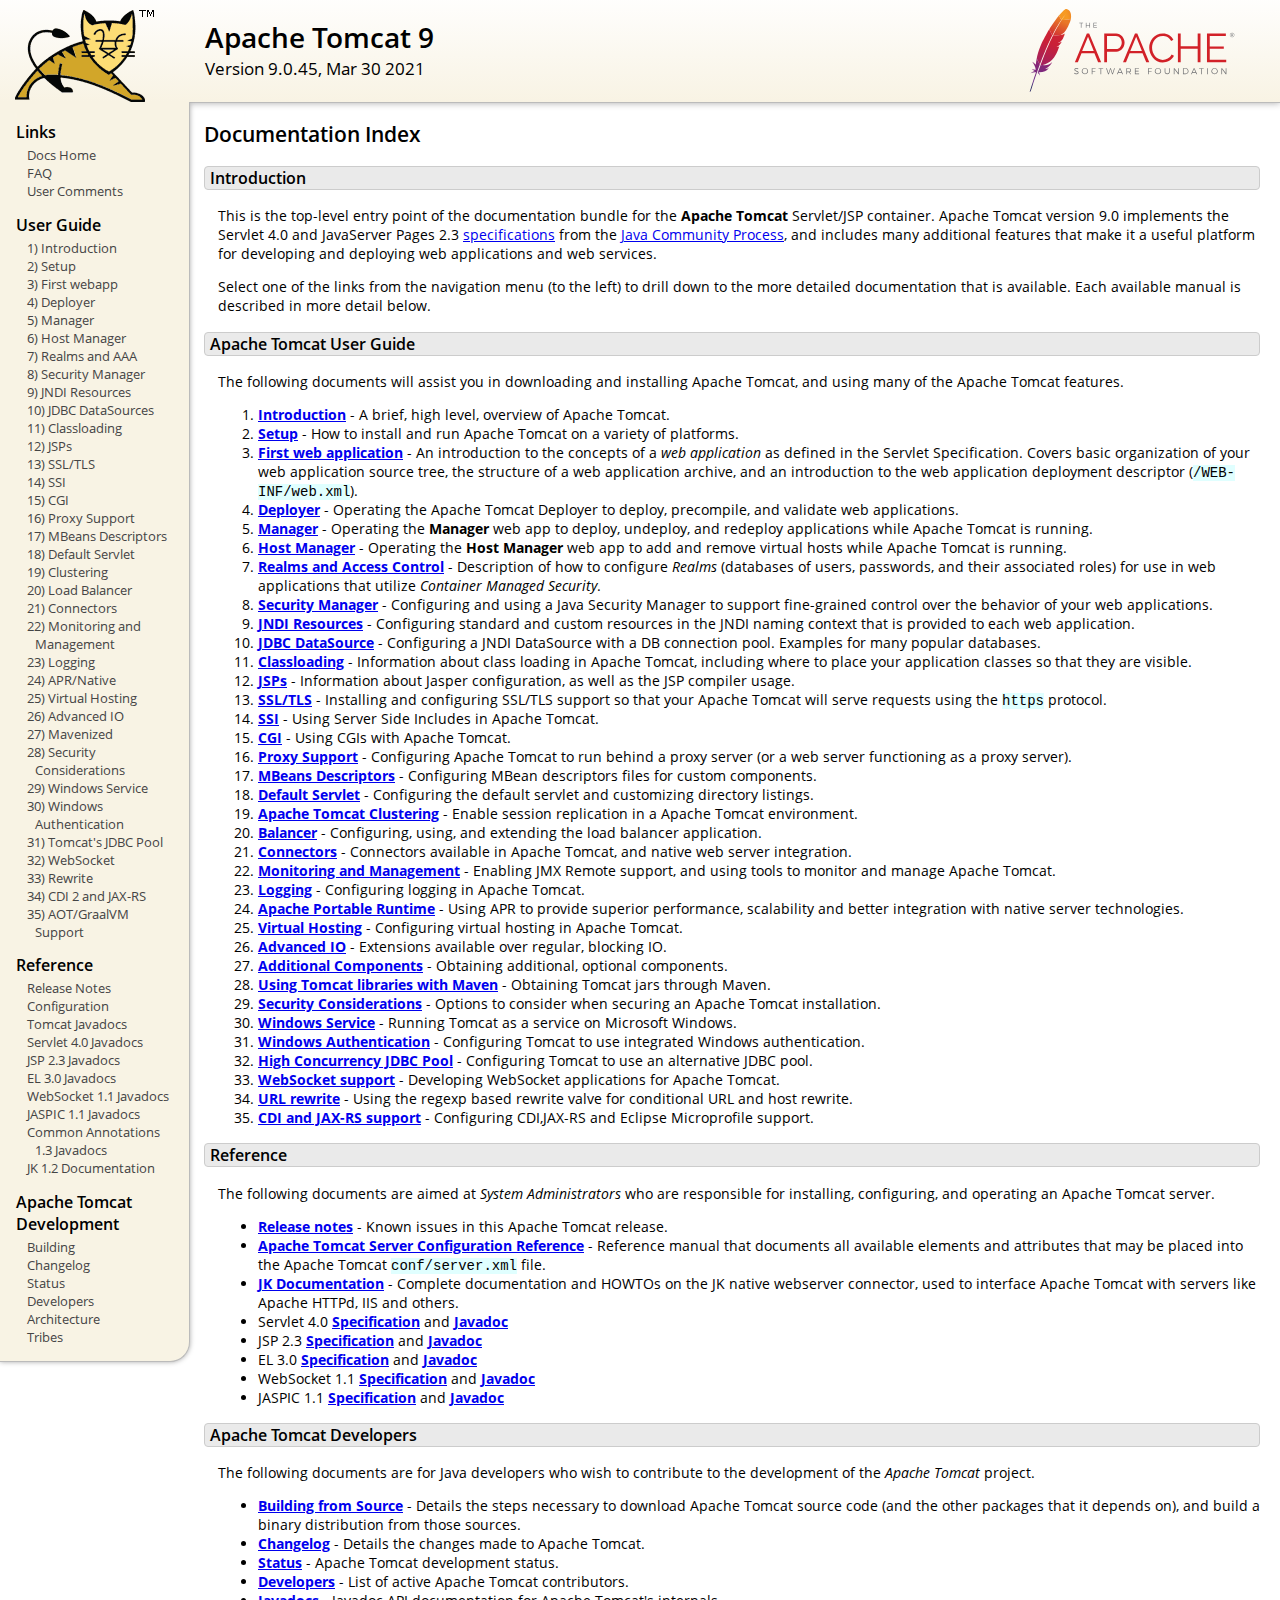
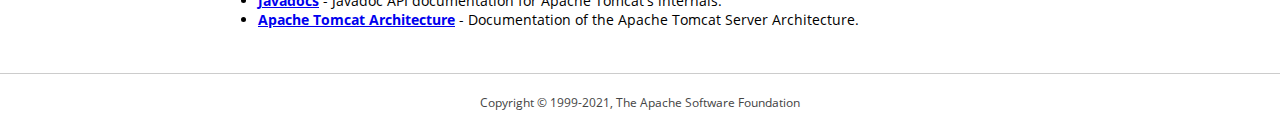
<file: tomcat/webapps/docs/index.html>
<!DOCTYPE html SYSTEM "about:legacy-compat">
<html lang="en"><head><META http-equiv="Content-Type" content="text/html; charset=UTF-8"><link href="./images/docs-stylesheet.css" rel="stylesheet" type="text/css"><title>Apache Tomcat 9 (9.0.45) - Documentation Index</title><meta name="author" content="Craig R. McClanahan"><meta name="author" content="Remy Maucherat"><meta name="author" content="Yoav Shapira"></head><body><div id="wrapper"><header><div id="header"><div><div><div class="logo noPrint"><a href="https://tomcat.apache.org/"><img alt="Tomcat Home" src="./images/tomcat.png"></a></div><div style="height: 1px;"></div><div class="asfLogo noPrint"><a href="https://www.apache.org/" target="_blank"><img src="./images/asf-logo.svg" alt="The Apache Software Foundation" style="width: 266px; height: 83px;"></a></div><h1>Apache Tomcat 9</h1><div class="versionInfo">
            Version 9.0.45,
            <time datetime="2021-03-30">Mar 30 2021</time></div><div style="height: 1px;"></div><div style="clear: left;"></div></div></div></div></header><div id="middle"><div><div id="mainLeft" class="noprint"><div><nav><div><h2>Links</h2><ul><li><a href="index.html">Docs Home</a></li><li><a href="https://wiki.apache.org/tomcat/FAQ">FAQ</a></li><li><a href="#comments_section">User Comments</a></li></ul></div><div><h2>User Guide</h2><ul><li><a href="introduction.html">1) Introduction</a></li><li><a href="setup.html">2) Setup</a></li><li><a href="appdev/index.html">3) First webapp</a></li><li><a href="deployer-howto.html">4) Deployer</a></li><li><a href="manager-howto.html">5) Manager</a></li><li><a href="host-manager-howto.html">6) Host Manager</a></li><li><a href="realm-howto.html">7) Realms and AAA</a></li><li><a href="security-manager-howto.html">8) Security Manager</a></li><li><a href="jndi-resources-howto.html">9) JNDI Resources</a></li><li><a href="jndi-datasource-examples-howto.html">10) JDBC DataSources</a></li><li><a href="class-loader-howto.html">11) Classloading</a></li><li><a href="jasper-howto.html">12) JSPs</a></li><li><a href="ssl-howto.html">13) SSL/TLS</a></li><li><a href="ssi-howto.html">14) SSI</a></li><li><a href="cgi-howto.html">15) CGI</a></li><li><a href="proxy-howto.html">16) Proxy Support</a></li><li><a href="mbeans-descriptors-howto.html">17) MBeans Descriptors</a></li><li><a href="default-servlet.html">18) Default Servlet</a></li><li><a href="cluster-howto.html">19) Clustering</a></li><li><a href="balancer-howto.html">20) Load Balancer</a></li><li><a href="connectors.html">21) Connectors</a></li><li><a href="monitoring.html">22) Monitoring and Management</a></li><li><a href="logging.html">23) Logging</a></li><li><a href="apr.html">24) APR/Native</a></li><li><a href="virtual-hosting-howto.html">25) Virtual Hosting</a></li><li><a href="aio.html">26) Advanced IO</a></li><li><a href="maven-jars.html">27) Mavenized</a></li><li><a href="security-howto.html">28) Security Considerations</a></li><li><a href="windows-service-howto.html">29) Windows Service</a></li><li><a href="windows-auth-howto.html">30) Windows Authentication</a></li><li><a href="jdbc-pool.html">31) Tomcat's JDBC Pool</a></li><li><a href="web-socket-howto.html">32) WebSocket</a></li><li><a href="rewrite.html">33) Rewrite</a></li><li><a href="cdi.html">34) CDI 2 and JAX-RS</a></li><li><a href="graal.html">35) AOT/GraalVM Support</a></li></ul></div><div><h2>Reference</h2><ul><li><a href="RELEASE-NOTES.txt">Release Notes</a></li><li><a href="config/index.html">Configuration</a></li><li><a href="api/index.html">Tomcat Javadocs</a></li><li><a href="servletapi/index.html">Servlet 4.0 Javadocs</a></li><li><a href="jspapi/index.html">JSP 2.3 Javadocs</a></li><li><a href="elapi/index.html">EL 3.0 Javadocs</a></li><li><a href="websocketapi/index.html">WebSocket 1.1 Javadocs</a></li><li><a href="jaspicapi/index.html">JASPIC 1.1 Javadocs</a></li><li><a href="annotationapi/index.html">Common Annotations 1.3 Javadocs</a></li><li><a href="https://tomcat.apache.org/connectors-doc/">JK 1.2 Documentation</a></li></ul></div><div><h2>Apache Tomcat Development</h2><ul><li><a href="building.html">Building</a></li><li><a href="changelog.html">Changelog</a></li><li><a href="https://wiki.apache.org/tomcat/TomcatVersions">Status</a></li><li><a href="developers.html">Developers</a></li><li><a href="architecture/index.html">Architecture</a></li><li><a href="tribes/introduction.html">Tribes</a></li></ul></div></nav></div></div><div id="mainRight"><div id="content"><h2>Documentation Index</h2><h3 id="Introduction">Introduction</h3><div class="text">

<p>This is the top-level entry point of the documentation bundle for the
<strong>Apache Tomcat</strong> Servlet/JSP container.  Apache Tomcat version
9.0 implements the Servlet 4.0 and JavaServer Pages 2.3
<a href="https://wiki.apache.org/tomcat/Specifications">specifications</a> from the
<a href="https://www.jcp.org">Java Community Process</a>, and includes many
additional features that make it a useful platform for developing and deploying
web applications and web services.</p>

<p>Select one of the links from the navigation menu (to the left) to drill
down to the more detailed documentation that is available.  Each available
manual is described in more detail below.</p>

</div><h3 id="Apache_Tomcat_User_Guide">Apache Tomcat User Guide</h3><div class="text">

<p>The following documents will assist you in downloading and installing
Apache Tomcat, and using many of the Apache Tomcat features.</p>

<ol>
<li><a href="introduction.html"><strong>Introduction</strong></a> - A
    brief, high level, overview of Apache Tomcat.</li>
<li><a href="setup.html"><strong>Setup</strong></a> - How to install and run
    Apache Tomcat on a variety of platforms.</li>
<li><a href="appdev/index.html"><strong>First web application</strong></a>
    - An introduction to the concepts of a <em>web application</em> as defined
    in the Servlet Specification.  Covers basic organization of your web application
    source tree, the structure of a web application archive, and an
    introduction to the web application deployment descriptor
    (<code>/WEB-INF/web.xml</code>).</li>
<li><a href="deployer-howto.html"><strong>Deployer</strong></a> -
    Operating the Apache Tomcat Deployer to deploy, precompile, and validate web
    applications.</li>
<li><a href="manager-howto.html"><strong>Manager</strong></a> -
    Operating the <strong>Manager</strong> web app to deploy, undeploy, and
    redeploy applications while Apache Tomcat is running.</li>
<li><a href="host-manager-howto.html"><strong>Host Manager</strong></a> -
    Operating the <strong>Host Manager</strong> web app to add and remove
    virtual hosts while Apache Tomcat is running.</li>
<li><a href="realm-howto.html"><strong>Realms and Access Control</strong></a>
    - Description of how to configure <em>Realms</em> (databases of users,
    passwords, and their associated roles) for use in web applications that
    utilize <em>Container Managed Security</em>.</li>
<li><a href="security-manager-howto.html"><strong>Security Manager</strong></a>
    - Configuring and using a Java Security Manager to
    support fine-grained control over the behavior of your web applications.
    </li>
<li><a href="jndi-resources-howto.html"><strong>JNDI Resources</strong></a>
    - Configuring standard and custom resources in the JNDI naming context
    that is provided to each web application.</li>
<li><a href="jndi-datasource-examples-howto.html">
    <strong>JDBC DataSource</strong></a>
    - Configuring a JNDI DataSource with a DB connection pool.
    Examples for many popular databases.</li>
<li><a href="class-loader-howto.html"><strong>Classloading</strong></a>
    - Information about class loading in Apache Tomcat, including where to place
    your application classes so that they are visible.</li>
<li><a href="jasper-howto.html"><strong>JSPs</strong></a>
    - Information about Jasper configuration, as well as the JSP compiler
    usage.</li>
<li><a href="ssl-howto.html"><strong>SSL/TLS</strong></a> -
    Installing and configuring SSL/TLS support so that your Apache Tomcat will
    serve requests using the <code>https</code> protocol.</li>
<li><a href="ssi-howto.html"><strong>SSI</strong></a> -
    Using Server Side Includes in Apache Tomcat.</li>
<li><a href="cgi-howto.html"><strong>CGI</strong></a> -
    Using CGIs with Apache Tomcat.</li>
<li><a href="proxy-howto.html"><strong>Proxy Support</strong></a> -
    Configuring Apache Tomcat to run behind a proxy server (or a web server
    functioning as a proxy server).</li>
<li><a href="mbeans-descriptors-howto.html"><strong>MBeans Descriptors</strong></a> -
    Configuring MBean descriptors files for custom components.</li>
<li><a href="default-servlet.html"><strong>Default Servlet</strong></a> -
    Configuring the default servlet and customizing directory listings.</li>
<li><a href="cluster-howto.html"><strong>Apache Tomcat Clustering</strong></a> -
    Enable session replication in a Apache Tomcat environment.</li>
<li><a href="balancer-howto.html"><strong>Balancer</strong></a> -
    Configuring, using, and extending the load balancer application.</li>
<li><a href="connectors.html"><strong>Connectors</strong></a> -
    Connectors available in Apache Tomcat, and native web server integration.</li>
<li><a href="monitoring.html"><strong>Monitoring and Management</strong></a> -
    Enabling JMX Remote support, and using tools to monitor and manage Apache Tomcat.</li>
<li><a href="logging.html"><strong>Logging</strong></a> -
    Configuring logging in Apache Tomcat.</li>
<li><a href="apr.html"><strong>Apache Portable Runtime</strong></a> -
    Using APR to provide superior performance, scalability and better
    integration with native server technologies.</li>
<li><a href="virtual-hosting-howto.html"><strong>Virtual Hosting</strong></a> -
    Configuring virtual hosting in Apache Tomcat.</li>
<li><a href="aio.html"><strong>Advanced IO</strong></a> -
    Extensions available over regular, blocking IO.</li>
<li><a href="extras.html"><strong>Additional Components</strong></a> -
    Obtaining additional, optional components.</li>
<li><a href="maven-jars.html"><strong>Using Tomcat libraries with Maven</strong></a> -
    Obtaining Tomcat jars through Maven.</li>
<li><a href="security-howto.html"><strong>Security Considerations</strong></a> -
    Options to consider when securing an Apache Tomcat installation.</li>
<li><a href="windows-service-howto.html"><strong>Windows Service</strong></a> -
    Running Tomcat as a service on Microsoft Windows.</li>
<li><a href="windows-auth-howto.html"><strong>Windows Authentication</strong></a> -
    Configuring Tomcat to use integrated Windows authentication.</li>
<li><a href="jdbc-pool.html"><strong>High Concurrency JDBC Pool</strong></a> -
    Configuring Tomcat to use an alternative JDBC pool.</li>
<li><a href="web-socket-howto.html"><strong>WebSocket support</strong></a> -
    Developing WebSocket applications for Apache Tomcat.</li>
<li><a href="rewrite.html"><strong>URL rewrite</strong></a> -
    Using the regexp based rewrite valve for conditional URL and host rewrite.</li>
<li><a href="cdi.html"><strong>CDI and JAX-RS support</strong></a> -
    Configuring CDI,JAX-RS and Eclipse Microprofile support.</li>
</ol>

</div><h3 id="Reference">Reference</h3><div class="text">

<p>The following documents are aimed at <em>System Administrators</em> who
are responsible for installing, configuring, and operating an Apache Tomcat server.
</p>
<ul>
<li><a href="RELEASE-NOTES.txt"><strong>Release notes</strong></a>
    - Known issues in this Apache Tomcat release.
    </li>
<li><a href="config/index.html"><strong>Apache Tomcat Server Configuration Reference</strong></a>
    - Reference manual that documents all available elements and attributes
      that may be placed into the Apache Tomcat <code>conf/server.xml</code> file.
    </li>
<li><a href="https://tomcat.apache.org/connectors-doc/index.html"><strong>JK Documentation</strong></a>
    - Complete documentation and HOWTOs on the JK native webserver connector,
      used to interface Apache Tomcat with servers like Apache HTTPd, IIS
      and others.</li>
<li>Servlet 4.0
    <a href="https://jcp.org/aboutJava/communityprocess/final/jsr369/index.html">
    <strong>Specification</strong></a> and
    <a href="https://javaee.github.io/javaee-spec/javadocs/javax/servlet/package-summary.html">
    <strong>Javadoc</strong></a>
    </li>
<li>JSP 2.3
    <a href="https://jcp.org/aboutJava/communityprocess/mrel/jsr245/index2.html">
    <strong>Specification</strong></a> and
    <a href="http://docs.oracle.com/javaee/7/api/javax/servlet/jsp/package-summary.html">
    <strong>Javadoc</strong></a>
    </li>
<li>EL 3.0
    <a href="https://jcp.org/aboutJava/communityprocess/final/jsr341/index.html">
    <strong>Specification</strong></a> and
    <a href="http://docs.oracle.com/javaee/7/api/javax/el/package-summary.html">
    <strong>Javadoc</strong></a>
    </li>
<li>WebSocket 1.1
    <a href="https://jcp.org/aboutJava/communityprocess/mrel/jsr356/index.html">
    <strong>Specification</strong></a> and
    <a href="http://docs.oracle.com/javaee/7/api/javax/websocket/package-summary.html">
    <strong>Javadoc</strong></a>
    </li>
<li>JASPIC 1.1
    <a href="https://jcp.org/aboutJava/communityprocess/mrel/jsr196/index.html">
    <strong>Specification</strong></a> and
    <a href="http://docs.oracle.com/javaee/7/api/javax/security/auth/message/package-summary.html">
    <strong>Javadoc</strong></a>
    </li>
</ul>

</div><h3 id="Apache_Tomcat_Developers">Apache Tomcat Developers</h3><div class="text">

<p>The following documents are for Java developers who wish to contribute to
the development of the <em>Apache Tomcat</em> project.</p>
<ul>
<li><a href="building.html"><strong>Building from Source</strong></a> -
    Details the steps necessary to download Apache Tomcat source code (and the
    other packages that it depends on), and build a binary distribution from
    those sources.
    </li>
<li><a href="changelog.html"><strong>Changelog</strong></a> - Details the
    changes made to Apache Tomcat.
    </li>
<li><a href="https://wiki.apache.org/tomcat/TomcatVersions"><strong>Status</strong></a> -
    Apache Tomcat development status.
    </li>
<li><a href="developers.html"><strong>Developers</strong></a> - List of active
    Apache Tomcat contributors.
    </li>
<li><a href="api/index.html"><strong>Javadocs</strong></a>
    - Javadoc API documentation for Apache Tomcat's internals.</li>
<li><a href="architecture/index.html"><strong>Apache Tomcat Architecture</strong></a>
    - Documentation of the Apache Tomcat Server Architecture.</li>
</ul>

</div></div></div></div></div><footer><div id="footer">
    Copyright &copy; 1999-2021, The Apache Software Foundation
    </div></footer></div></body></html>
</file>
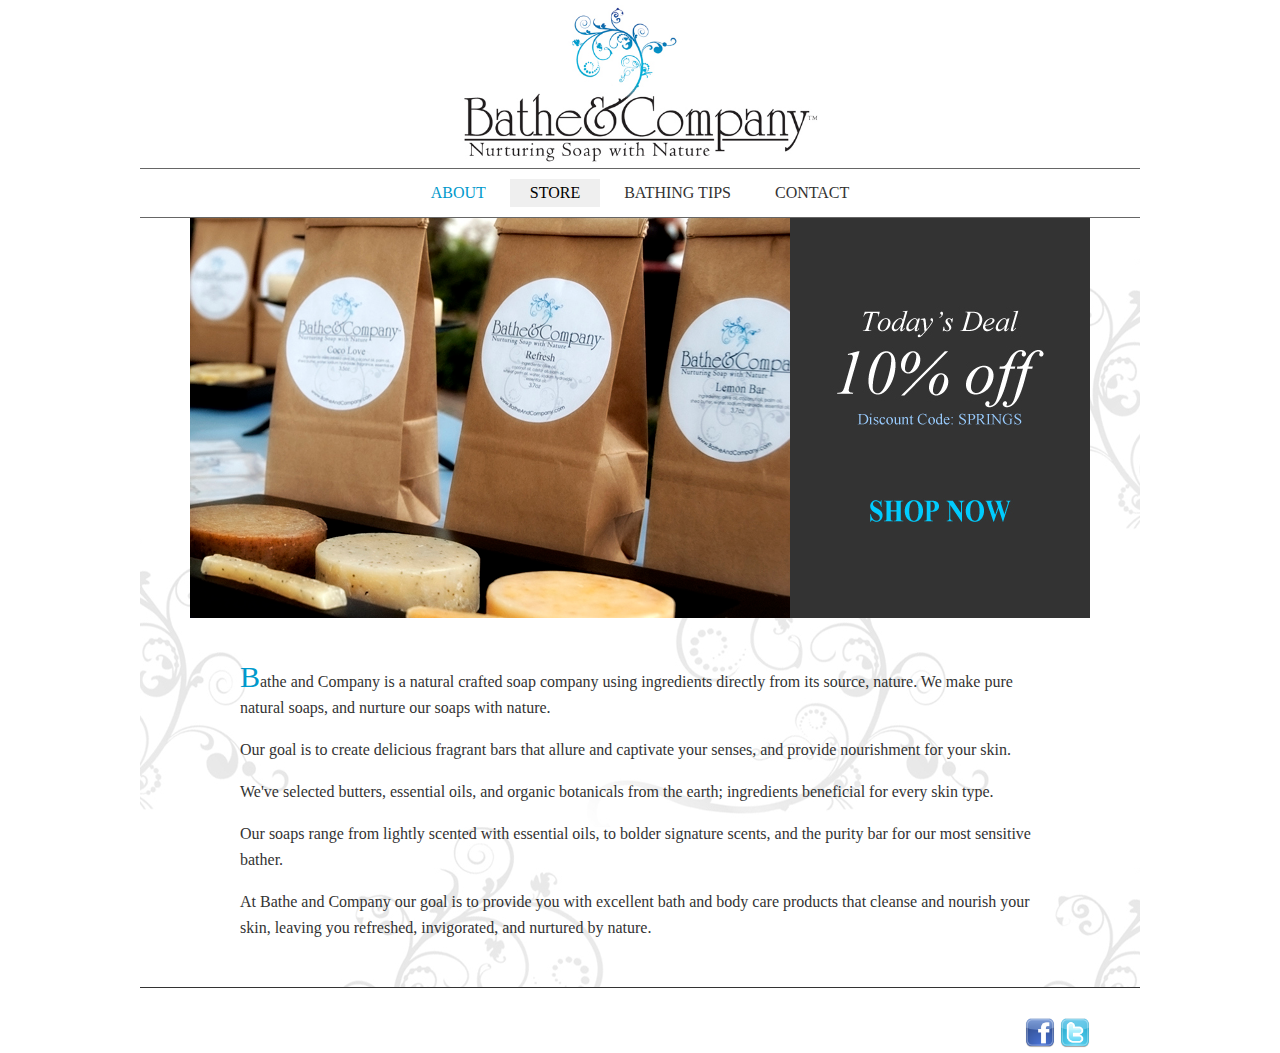
<file: tomcat/webapps/EditedTeam5Pj/index.html>
<!DOCTYPE HTML>
<html>
<head>
<meta http-equiv="Content-Type" content="text/html; charset=utf-8">
<meta name="description" content="Bathe &amp; Company: Nurturing Soap with Nature" />
<meta name="keywords" content="soap,handmade soap,skin care soap" />
<title>Bathe &amp; Company: Nurturing Soap with Nature</title>
<link href="Team5Pj.css" rel="stylesheet" type="text/css">
<script src="scripts.js"></script>
</head>

<body>
	<div id="wrapper">
    
<!--Header starts here!  It needs to update all pages, in case of changing the header.-->
    	<!--<div id="log_in_bar"><a href="signin.php">sign in</a> | <a href="signup.php">sign up</a></div>-->
    	<div id="banner"><img src="images/logo.jpg" width="361" height="160" /></div>
       
<!--Main navigation: it needs to update all pages, in case of changing the navigation.-->        
        <div id="main_nav">
        	<span class="main_nav_item"><a href="index.html" style="color:#0099cc;">About</a></span>
            <div class="dropdown">
                <button onclick="myFunction()" class="dropbtn">STORE</button>
                <div id="myDropdown" class="dropdown-content">
                  <a href="soap.html">SOAP</a>
                  <a href="towel.html">TOWEL</a>
                </div>
              </div>
            <span class="main_nav_item"><a href="tips.html">Bathing Tips</a></span>
        	<span class="main_nav_item"><a href="contact.html">Contact</a></span> 
        </div>
<!--Ends of Header--> 
        
<!--Content starts here!-->         
      <div id="content">
        	<img src="images/index_pic.jpg" width="600" height="400" style="float:left" />
            <a href="store.html"><img src="images/deal_index.jpg" style="float:right" /></a>
          	
      <div class="details"><p><span style="color:#0099cc; font-size:30px">B</span>athe and Company is a natural crafted soap company using ingredients directly from its source, nature. We make pure natural soaps, and nurture our soaps with nature.</p>

          	<p>Our goal is to create delicious fragrant bars that allure and captivate your senses, and provide nourishment for your skin.</p>
              
            <p>We've selected butters, essential oils, and organic botanicals from the earth; ingredients beneficial for every skin type.</P>
              
            <p>Our soaps range from lightly scented with essential oils, to bolder signature scents, and the purity bar for our most sensitive bather.</p>
              
            <p>At Bathe and Company our goal is to provide you with excellent bath and body care products that cleanse and nourish your skin, leaving you refreshed, invigorated, and nurtured by nature.</p></div>
        </div>
<!--Ends of Content--> 

<!--Footer starts here! It needs to update all pages, in case of changing the footer.-->         
        <div id="footer">
        <a href="https://twitter.com/#!/batheandcompany" target="_blank"><img src="images/twitter.png" width="30" height="30" align="right" /></a>
        <a href="http://www.facebook.com/#!/pages/Bathe-and-Comapny/216036788456488" target="_blank"><img src="images/fb.png" width="30" height="30" align="right" style="margin-right:5px;" /></a>		
        </div>
<!--Ends of footer-->         
    </div>
</body>

</html>
</file>
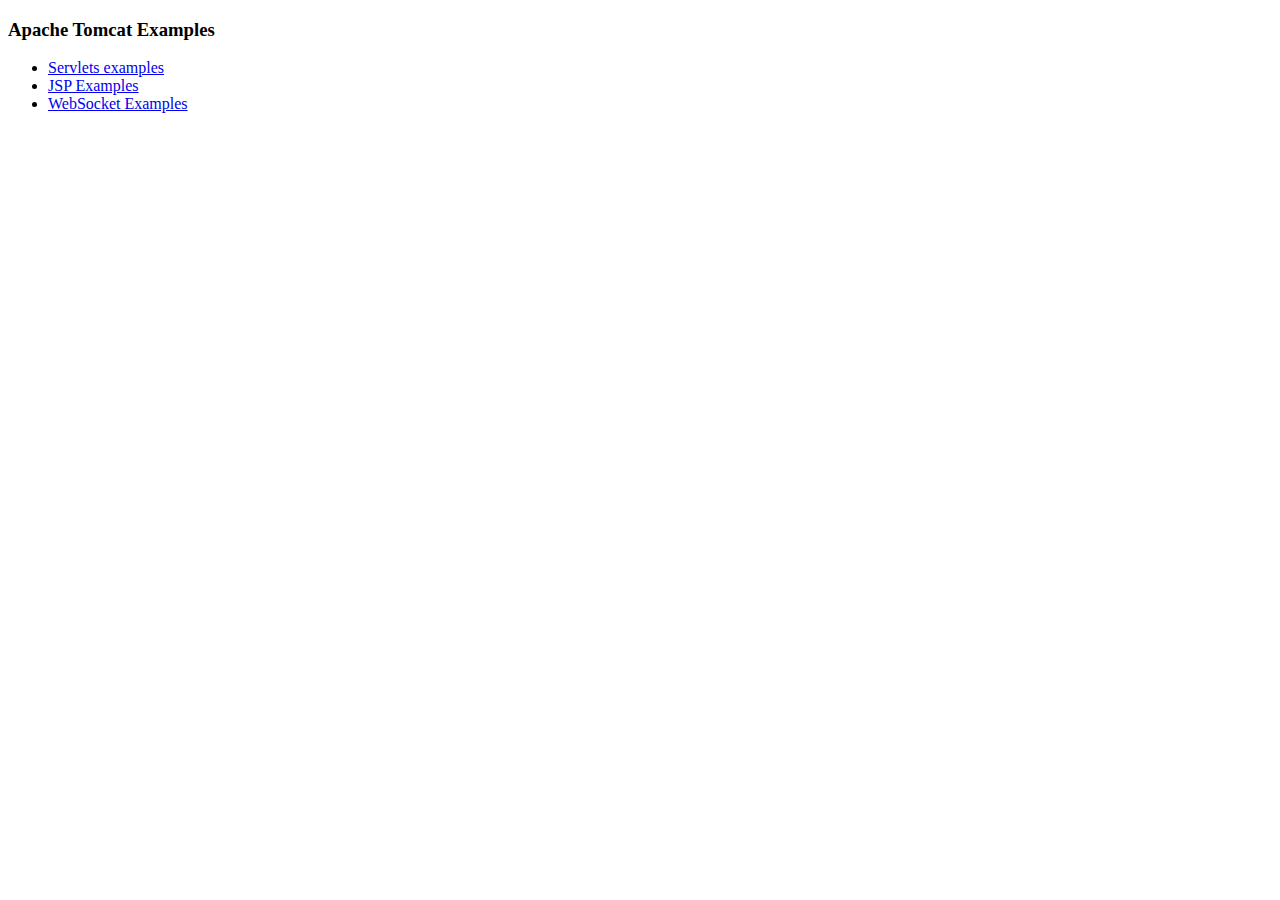
<file: tomcat/webapps/examples/index.html>
<!--
  Licensed to the Apache Software Foundation (ASF) under one or more
  contributor license agreements.  See the NOTICE file distributed with
  this work for additional information regarding copyright ownership.
  The ASF licenses this file to You under the Apache License, Version 2.0
  (the "License"); you may not use this file except in compliance with
  the License.  You may obtain a copy of the License at

      http://www.apache.org/licenses/LICENSE-2.0

  Unless required by applicable law or agreed to in writing, software
  distributed under the License is distributed on an "AS IS" BASIS,
  WITHOUT WARRANTIES OR CONDITIONS OF ANY KIND, either express or implied.
  See the License for the specific language governing permissions and
  limitations under the License.
-->
<!DOCTYPE HTML><html lang="en"><head>
<meta charset="UTF-8">
<title>Apache Tomcat Examples</title>
</head>
<body>
<p>
<h3>Apache Tomcat Examples</H3>
<p></p>
<ul>
<li><a href="servlets">Servlets examples</a></li>
<li><a href="jsp">JSP Examples</a></li>
<li><a href="websocket/index.xhtml">WebSocket Examples</a></li>
</ul>
</body></html>
</file>
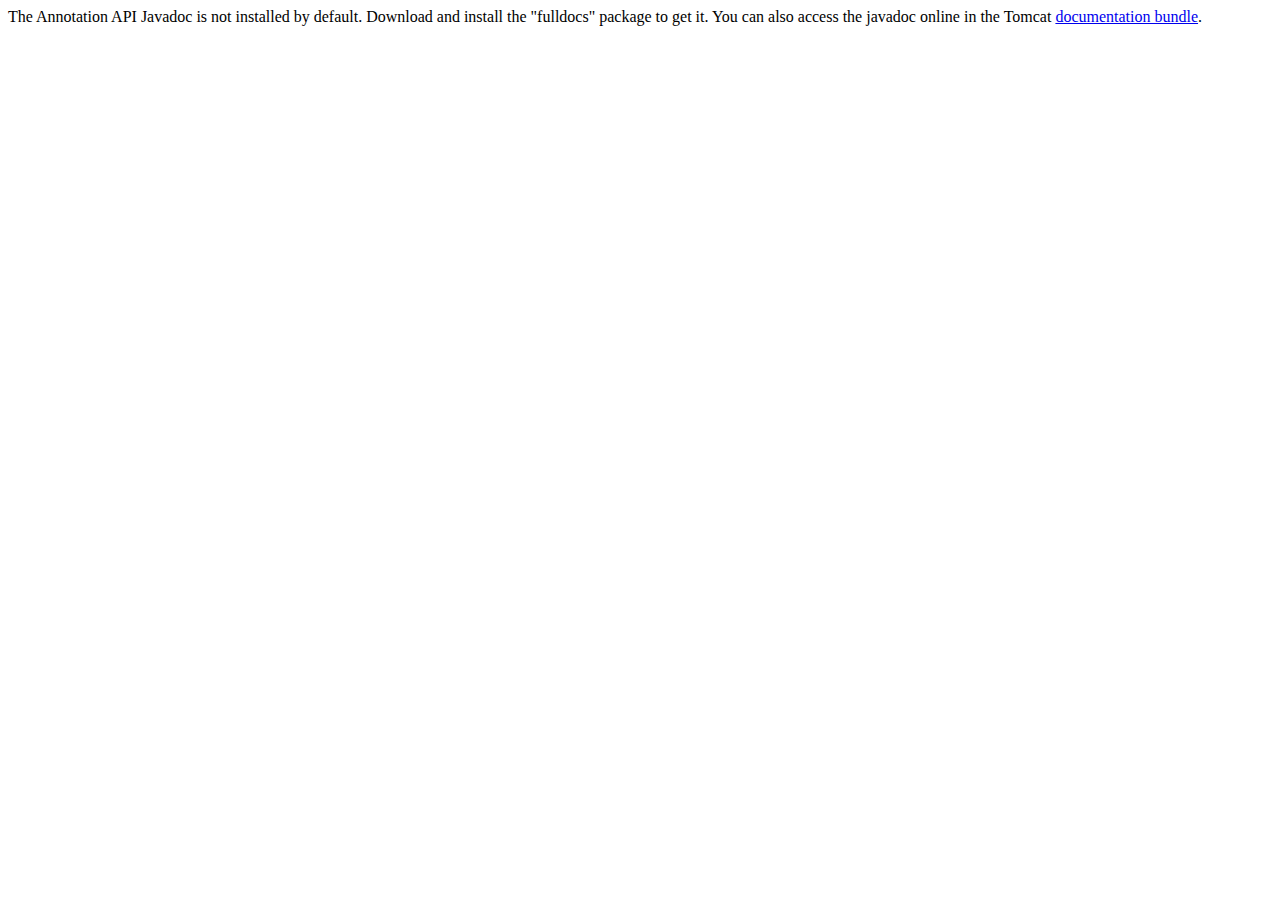
<file: tomcat/webapps/docs/annotationapi/index.html>
<!--
  Licensed to the Apache Software Foundation (ASF) under one or more
  contributor license agreements.  See the NOTICE file distributed with
  this work for additional information regarding copyright ownership.
  The ASF licenses this file to You under the Apache License, Version 2.0
  (the "License"); you may not use this file except in compliance with
  the License.  You may obtain a copy of the License at

      http://www.apache.org/licenses/LICENSE-2.0

  Unless required by applicable law or agreed to in writing, software
  distributed under the License is distributed on an "AS IS" BASIS,
  WITHOUT WARRANTIES OR CONDITIONS OF ANY KIND, either express or implied.
  See the License for the specific language governing permissions and
  limitations under the License.
-->
<!DOCTYPE html>
<html>
<head>
    <meta charset="UTF-8" />
    <title>API docs</title>
</head>

<body>

The Annotation API Javadoc is not installed by default. Download and install
the "fulldocs" package to get it.

You can also access the javadoc online in the Tomcat
<a href="https://tomcat.apache.org/tomcat-9.0-doc/">
    documentation bundle</a>.

</body>
</html>
</file>
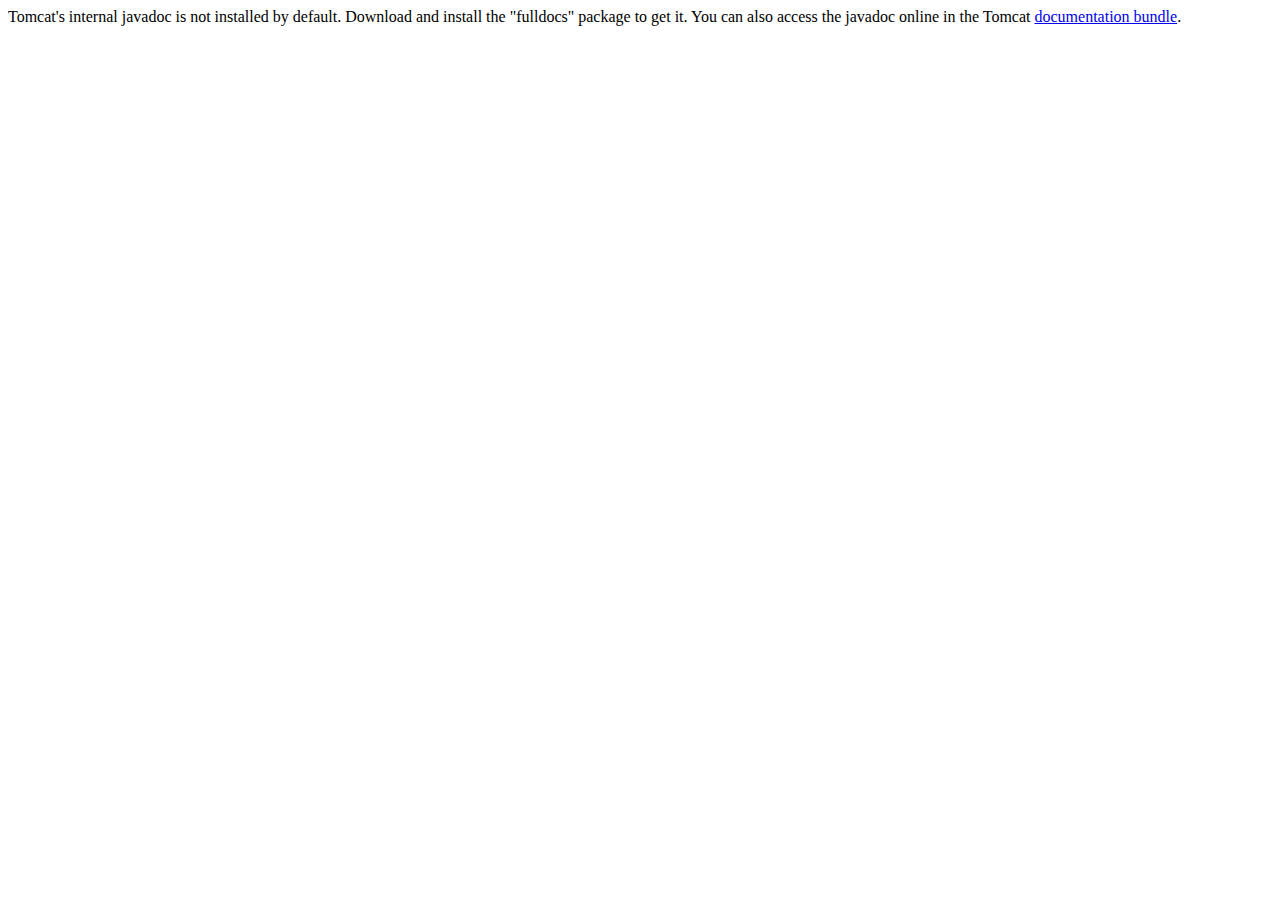
<file: tomcat/webapps/docs/api/index.html>
<!--
  Licensed to the Apache Software Foundation (ASF) under one or more
  contributor license agreements.  See the NOTICE file distributed with
  this work for additional information regarding copyright ownership.
  The ASF licenses this file to You under the Apache License, Version 2.0
  (the "License"); you may not use this file except in compliance with
  the License.  You may obtain a copy of the License at

      http://www.apache.org/licenses/LICENSE-2.0

  Unless required by applicable law or agreed to in writing, software
  distributed under the License is distributed on an "AS IS" BASIS,
  WITHOUT WARRANTIES OR CONDITIONS OF ANY KIND, either express or implied.
  See the License for the specific language governing permissions and
  limitations under the License.
-->
<!DOCTYPE html>
<html>
    <head>
    <meta charset="UTF-8" />
    <title>API docs</title>
</head>

<body>

Tomcat's internal javadoc is not installed by default. Download and install
the "fulldocs" package to get it.

You can also access the javadoc online in the Tomcat
<a href="https://tomcat.apache.org/tomcat-9.0-doc/">
documentation bundle</a>.

</body>
</html>
</file>
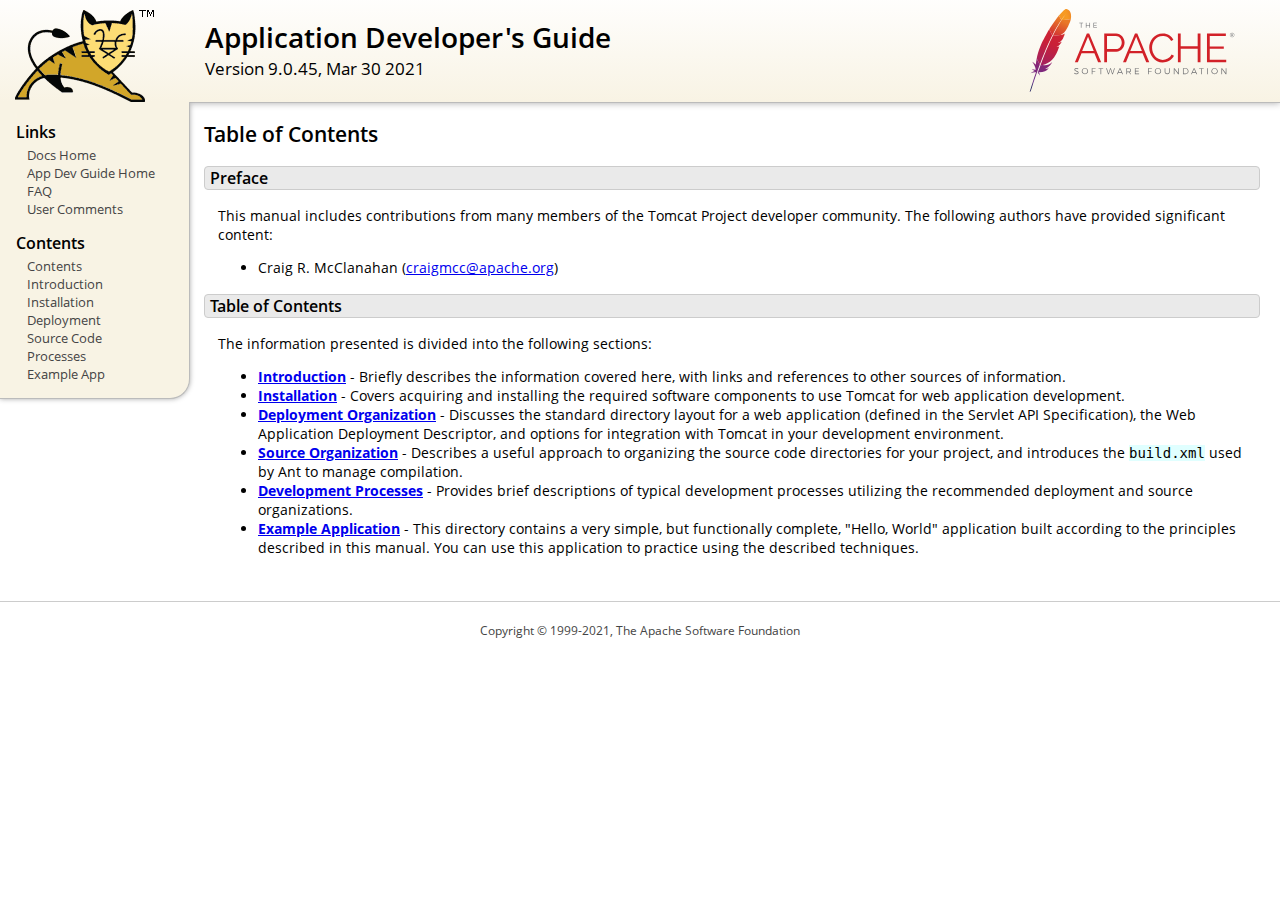
<file: tomcat/webapps/docs/appdev/index.html>
<!DOCTYPE html SYSTEM "about:legacy-compat">
<html lang="en"><head><META http-equiv="Content-Type" content="text/html; charset=UTF-8"><link href="../images/docs-stylesheet.css" rel="stylesheet" type="text/css"><title>Application Developer's Guide (9.0.45) - Table of Contents</title><meta name="author" content="Craig R. McClanahan"></head><body><div id="wrapper"><header><div id="header"><div><div><div class="logo noPrint"><a href="https://tomcat.apache.org/"><img alt="Tomcat Home" src="../images/tomcat.png"></a></div><div style="height: 1px;"></div><div class="asfLogo noPrint"><a href="https://www.apache.org/" target="_blank"><img src="../images/asf-logo.svg" alt="The Apache Software Foundation" style="width: 266px; height: 83px;"></a></div><h1>Application Developer's Guide</h1><div class="versionInfo">
            Version 9.0.45,
            <time datetime="2021-03-30">Mar 30 2021</time></div><div style="height: 1px;"></div><div style="clear: left;"></div></div></div></div></header><div id="middle"><div><div id="mainLeft" class="noprint"><div><nav><div><h2>Links</h2><ul><li><a href="../index.html">Docs Home</a></li><li><a href="index.html">App Dev Guide Home</a></li><li><a href="https://wiki.apache.org/tomcat/FAQ">FAQ</a></li><li><a href="#comments_section">User Comments</a></li></ul></div><div><h2>Contents</h2><ul><li><a href="index.html">Contents</a></li><li><a href="introduction.html">Introduction</a></li><li><a href="installation.html">Installation</a></li><li><a href="deployment.html">Deployment</a></li><li><a href="source.html">Source Code</a></li><li><a href="processes.html">Processes</a></li><li><a href="sample/">Example App</a></li></ul></div></nav></div></div><div id="mainRight"><div id="content"><h2>Table of Contents</h2><h3 id="Preface">Preface</h3><div class="text">

<p>This manual includes contributions from many members of the Tomcat Project
developer community.  The following authors have provided significant content:
</p>
<ul>
<li>Craig R. McClanahan
    (<a href="mailto:craigmcc@apache.org">craigmcc@apache.org</a>)</li>
</ul>

</div><h3 id="Table_of_Contents">Table of Contents</h3><div class="text">

<p>The information presented is divided into the following sections:</p>
<ul>
<li><a href="introduction.html"><strong>Introduction</strong></a> -
    Briefly describes the information covered here, with
    links and references to other sources of information.</li>
<li><a href="installation.html"><strong>Installation</strong></a> -
    Covers acquiring and installing the required software
    components to use Tomcat for web application development.</li>
<li><a href="deployment.html"><strong>Deployment Organization</strong></a> -
    Discusses the standard directory layout for a web application
    (defined in the Servlet API Specification), the Web Application
    Deployment Descriptor, and options for integration with Tomcat
    in your development environment.</li>
<li><a href="source.html"><strong>Source Organization</strong></a> -
    Describes a useful approach to organizing the source code
    directories for your project, and introduces the
    <code>build.xml</code> used by Ant to manage compilation.</li>
<li><a href="processes.html"><strong>Development Processes</strong></a> -
    Provides brief descriptions of typical development processes
    utilizing the recommended deployment and source organizations.</li>
<li><a href="sample/" target="_blank"><strong>Example Application</strong></a> -
    This directory contains a very simple, but functionally complete,
    "Hello, World" application built according to the principles
    described in this manual.  You can use this application to
    practice using the described techniques.</li>
</ul>

</div></div></div></div></div><footer><div id="footer">
    Copyright &copy; 1999-2021, The Apache Software Foundation
    </div></footer></div></body></html>
</file>
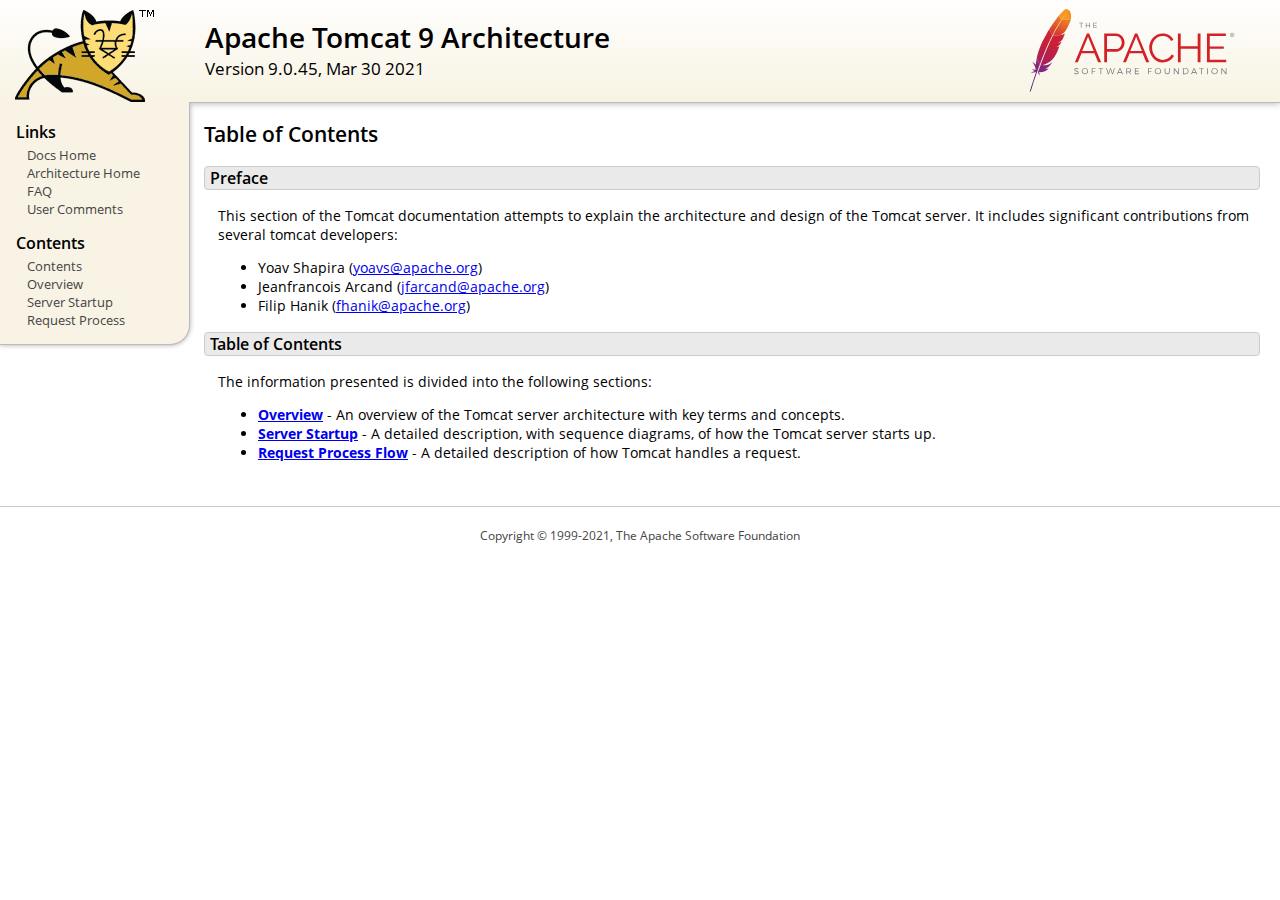
<file: tomcat/webapps/docs/architecture/index.html>
<!DOCTYPE html SYSTEM "about:legacy-compat">
<html lang="en"><head><META http-equiv="Content-Type" content="text/html; charset=UTF-8"><link href="../images/docs-stylesheet.css" rel="stylesheet" type="text/css"><title>Apache Tomcat 9 Architecture (9.0.45) - Table of Contents</title><meta name="author" content="Yoav Shapira"></head><body><div id="wrapper"><header><div id="header"><div><div><div class="logo noPrint"><a href="https://tomcat.apache.org/"><img alt="Tomcat Home" src="../images/tomcat.png"></a></div><div style="height: 1px;"></div><div class="asfLogo noPrint"><a href="https://www.apache.org/" target="_blank"><img src="../images/asf-logo.svg" alt="The Apache Software Foundation" style="width: 266px; height: 83px;"></a></div><h1>Apache Tomcat 9 Architecture</h1><div class="versionInfo">
            Version 9.0.45,
            <time datetime="2021-03-30">Mar 30 2021</time></div><div style="height: 1px;"></div><div style="clear: left;"></div></div></div></div></header><div id="middle"><div><div id="mainLeft" class="noprint"><div><nav><div><h2>Links</h2><ul><li><a href="../index.html">Docs Home</a></li><li><a href="index.html">Architecture Home</a></li><li><a href="https://wiki.apache.org/tomcat/FAQ">FAQ</a></li><li><a href="#comments_section">User Comments</a></li></ul></div><div><h2>Contents</h2><ul><li><a href="index.html">Contents</a></li><li><a href="overview.html">Overview</a></li><li><a href="startup.html">Server Startup</a></li><li><a href="requestProcess.html">Request Process</a></li></ul></div></nav></div></div><div id="mainRight"><div id="content"><h2>Table of Contents</h2><h3 id="Preface">Preface</h3><div class="text">

<p>This section of the Tomcat documentation attempts to explain
the architecture and design of the Tomcat server.  It includes significant
contributions from several tomcat developers:
</p>
<ul>
<li>Yoav Shapira
    (<a href="mailto:yoavs@apache.org">yoavs@apache.org</a>)</li>
<li>Jeanfrancois Arcand
    (<a href="mailto:jfarcand@apache.org">jfarcand@apache.org</a>)</li>
<li>Filip Hanik
    (<a href="mailto:fhanik@apache.org">fhanik@apache.org</a>)</li>
</ul>

</div><h3 id="Table_of_Contents">Table of Contents</h3><div class="text">

<p>The information presented is divided into the following sections:</p>
<ul>
<li><a href="overview.html"><strong>Overview</strong></a> -
    An overview of the Tomcat server architecture with key terms
    and concepts.</li>
<li><a href="startup.html"><strong>Server Startup</strong></a> -
    A detailed description, with sequence diagrams, of how the Tomcat
    server starts up.</li>
<li><a href="requestProcess.html"><strong>Request Process Flow</strong></a> -
    A detailed description of how Tomcat handles a request.</li>
</ul>

</div></div></div></div></div><footer><div id="footer">
    Copyright &copy; 1999-2021, The Apache Software Foundation
    </div></footer></div></body></html>
</file>
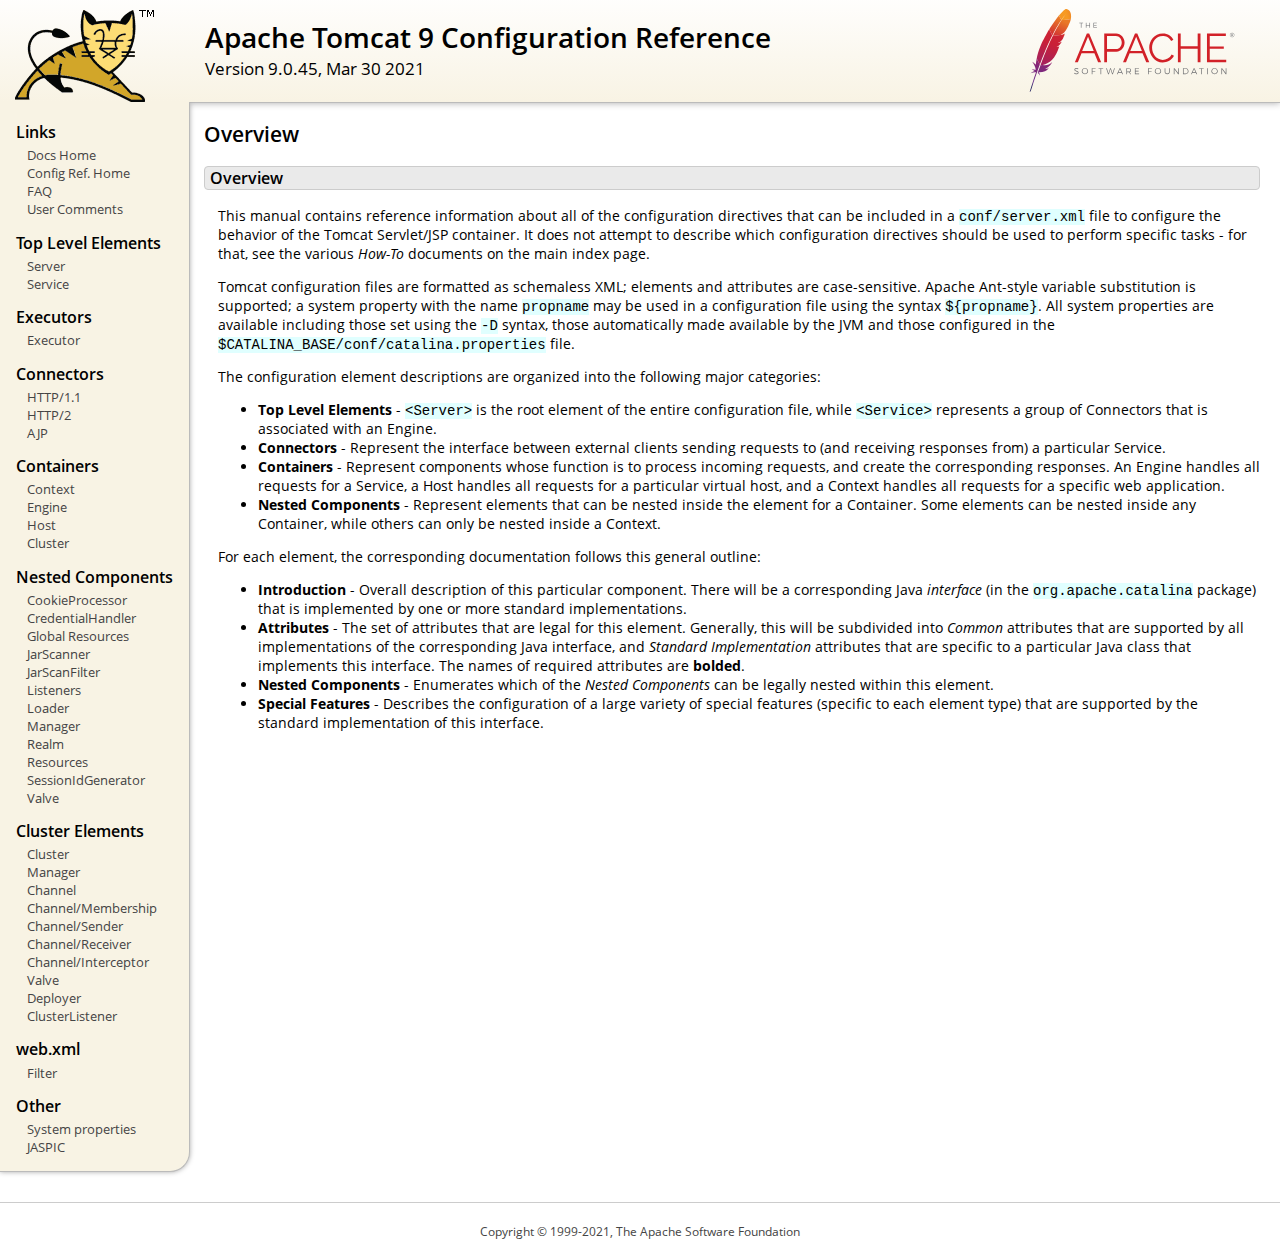
<file: tomcat/webapps/docs/config/index.html>
<!DOCTYPE html SYSTEM "about:legacy-compat">
<html lang="en"><head><META http-equiv="Content-Type" content="text/html; charset=UTF-8"><link href="../images/docs-stylesheet.css" rel="stylesheet" type="text/css"><title>Apache Tomcat 9 Configuration Reference (9.0.45) - Overview</title><meta name="author" content="Craig R. McClanahan"></head><body><div id="wrapper"><header><div id="header"><div><div><div class="logo noPrint"><a href="https://tomcat.apache.org/"><img alt="Tomcat Home" src="../images/tomcat.png"></a></div><div style="height: 1px;"></div><div class="asfLogo noPrint"><a href="https://www.apache.org/" target="_blank"><img src="../images/asf-logo.svg" alt="The Apache Software Foundation" style="width: 266px; height: 83px;"></a></div><h1>Apache Tomcat 9 Configuration Reference</h1><div class="versionInfo">
            Version 9.0.45,
            <time datetime="2021-03-30">Mar 30 2021</time></div><div style="height: 1px;"></div><div style="clear: left;"></div></div></div></div></header><div id="middle"><div><div id="mainLeft" class="noprint"><div><nav><div><h2>Links</h2><ul><li><a href="../index.html">Docs Home</a></li><li><a href="index.html">Config Ref. Home</a></li><li><a href="https://wiki.apache.org/tomcat/FAQ">FAQ</a></li><li><a href="#comments_section">User Comments</a></li></ul></div><div><h2>Top Level Elements</h2><ul><li><a href="server.html">Server</a></li><li><a href="service.html">Service</a></li></ul></div><div><h2>Executors</h2><ul><li><a href="executor.html">Executor</a></li></ul></div><div><h2>Connectors</h2><ul><li><a href="http.html">HTTP/1.1</a></li><li><a href="http2.html">HTTP/2</a></li><li><a href="ajp.html">AJP</a></li></ul></div><div><h2>Containers</h2><ul><li><a href="context.html">Context</a></li><li><a href="engine.html">Engine</a></li><li><a href="host.html">Host</a></li><li><a href="cluster.html">Cluster</a></li></ul></div><div><h2>Nested Components</h2><ul><li><a href="cookie-processor.html">CookieProcessor</a></li><li><a href="credentialhandler.html">CredentialHandler</a></li><li><a href="globalresources.html">Global Resources</a></li><li><a href="jar-scanner.html">JarScanner</a></li><li><a href="jar-scan-filter.html">JarScanFilter</a></li><li><a href="listeners.html">Listeners</a></li><li><a href="loader.html">Loader</a></li><li><a href="manager.html">Manager</a></li><li><a href="realm.html">Realm</a></li><li><a href="resources.html">Resources</a></li><li><a href="sessionidgenerator.html">SessionIdGenerator</a></li><li><a href="valve.html">Valve</a></li></ul></div><div><h2>Cluster Elements</h2><ul><li><a href="cluster.html">Cluster</a></li><li><a href="cluster-manager.html">Manager</a></li><li><a href="cluster-channel.html">Channel</a></li><li><a href="cluster-membership.html">Channel/Membership</a></li><li><a href="cluster-sender.html">Channel/Sender</a></li><li><a href="cluster-receiver.html">Channel/Receiver</a></li><li><a href="cluster-interceptor.html">Channel/Interceptor</a></li><li><a href="cluster-valve.html">Valve</a></li><li><a href="cluster-deployer.html">Deployer</a></li><li><a href="cluster-listener.html">ClusterListener</a></li></ul></div><div><h2>web.xml</h2><ul><li><a href="filter.html">Filter</a></li></ul></div><div><h2>Other</h2><ul><li><a href="systemprops.html">System properties</a></li><li><a href="jaspic.html">JASPIC</a></li></ul></div></nav></div></div><div id="mainRight"><div id="content"><h2>Overview</h2><h3 id="Overview">Overview</h3><div class="text">

<p>This manual contains reference information about all of the configuration
directives that can be included in a <code>conf/server.xml</code> file to
configure the behavior of the Tomcat Servlet/JSP container.  It does not
attempt to describe which configuration directives should be used to perform
specific tasks - for that, see the various <em>How-To</em> documents on the
main index page.</p>

<p>Tomcat configuration files are formatted as schemaless XML; elements and
attributes are case-sensitive. Apache Ant-style variable substitution
is supported; a system property with the name <code>propname</code> may be
used in a configuration file using the syntax <code>${propname}</code>. All
system properties are available including those set using the <code>-D</code>
syntax, those automatically made available by the JVM and those configured in
the <code>$CATALINA_BASE/conf/catalina.properties</code> file.
</p>

<p>The configuration element descriptions are organized into the following
major categories:</p>
<ul>
<li><strong>Top Level Elements</strong> - <code>&lt;Server&gt;</code> is the
    root element of the entire configuration file, while
    <code>&lt;Service&gt;</code> represents a group of Connectors that is
    associated with an Engine.</li>
<li><strong>Connectors</strong> - Represent the interface between external
    clients sending requests to (and receiving responses from) a particular
    Service.</li>
<li><strong>Containers</strong> - Represent components whose function is to
    process incoming requests, and create the corresponding responses.
    An Engine handles all requests for a Service, a Host handles all requests
    for a particular virtual host, and a Context handles all requests for a
    specific web application.</li>
<li><strong>Nested Components</strong> - Represent elements that can be
    nested inside the element for a Container.  Some elements can be nested
    inside any Container, while others can only be nested inside a
    Context.</li>
</ul>

<p>For each element, the corresponding documentation follows this general
outline:</p>
<ul>
<li><strong>Introduction</strong> - Overall description of this particular
    component.  There will be a corresponding Java <em>interface</em> (in
    the <code>org.apache.catalina</code> package) that is implemented by one
    or more standard implementations.</li>
<li><strong>Attributes</strong> - The set of attributes that are legal for
    this element.  Generally, this will be subdivided into <em>Common</em>
    attributes that are supported by all implementations of the corresponding
    Java interface, and <em>Standard Implementation</em> attributes that are
    specific to a particular Java class that implements this interface.
    The names of required attributes are <strong>bolded</strong>.</li>
<li><strong>Nested Components</strong> - Enumerates which of the <em>Nested
    Components</em> can be legally nested within this element.</li>
<li><strong>Special Features</strong> - Describes the configuration of a large
    variety of special features (specific to each element type) that are
    supported by the standard implementation of this interface.</li>
</ul>

</div></div></div></div></div><footer><div id="footer">
    Copyright &copy; 1999-2021, The Apache Software Foundation
    </div></footer></div></body></html>
</file>
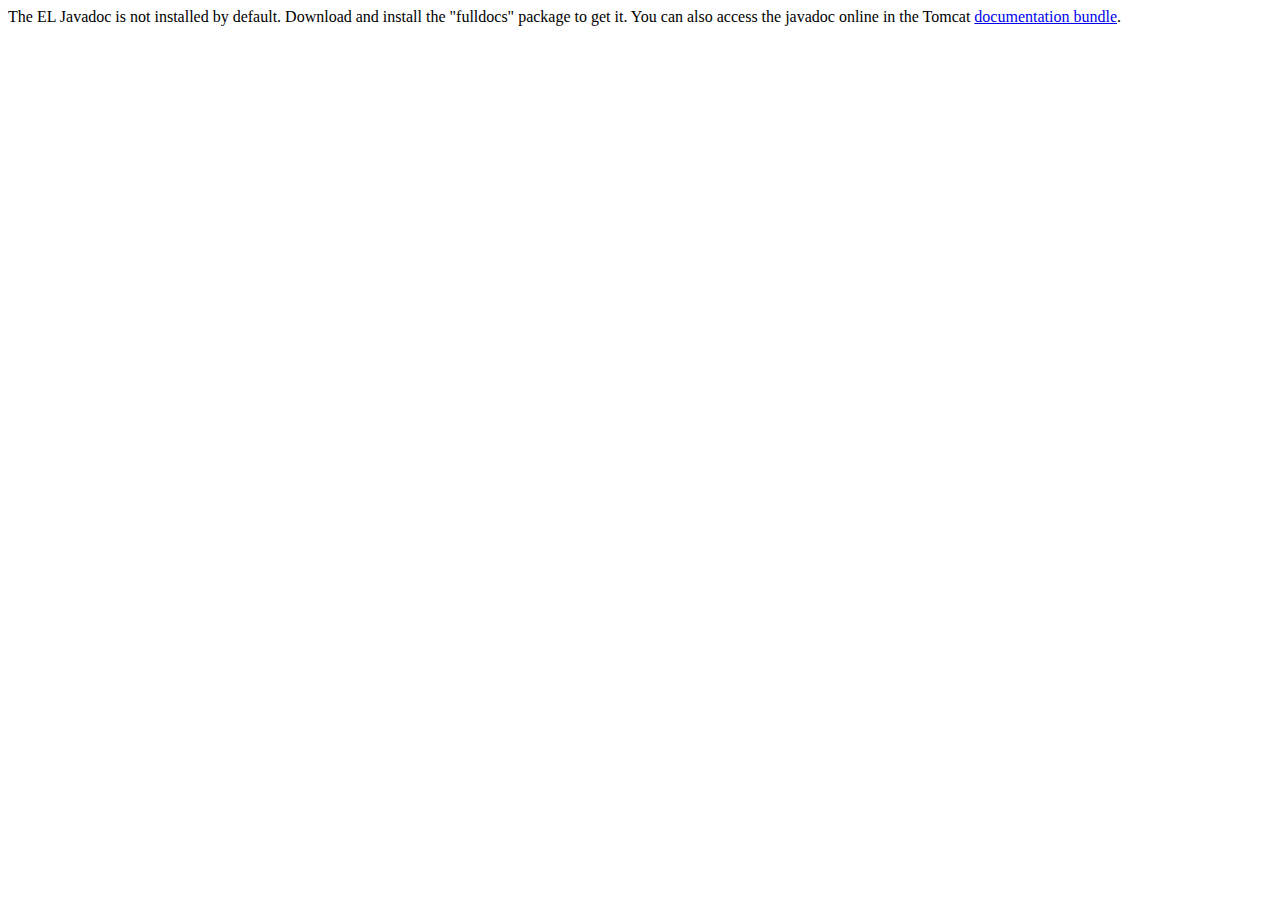
<file: tomcat/webapps/docs/elapi/index.html>
<!--
  Licensed to the Apache Software Foundation (ASF) under one or more
  contributor license agreements.  See the NOTICE file distributed with
  this work for additional information regarding copyright ownership.
  The ASF licenses this file to You under the Apache License, Version 2.0
  (the "License"); you may not use this file except in compliance with
  the License.  You may obtain a copy of the License at

      http://www.apache.org/licenses/LICENSE-2.0

  Unless required by applicable law or agreed to in writing, software
  distributed under the License is distributed on an "AS IS" BASIS,
  WITHOUT WARRANTIES OR CONDITIONS OF ANY KIND, either express or implied.
  See the License for the specific language governing permissions and
  limitations under the License.
-->
<!DOCTYPE html>
<html>
    <head>
    <meta charset="UTF-8" />
    <title>API docs</title>
</head>

<body>

The EL Javadoc is not installed by default. Download and install
the "fulldocs" package to get it.

You can also access the javadoc online in the Tomcat
<a href="https://tomcat.apache.org/tomcat-9.0-doc/">
documentation bundle</a>.

</body>
</html>
</file>
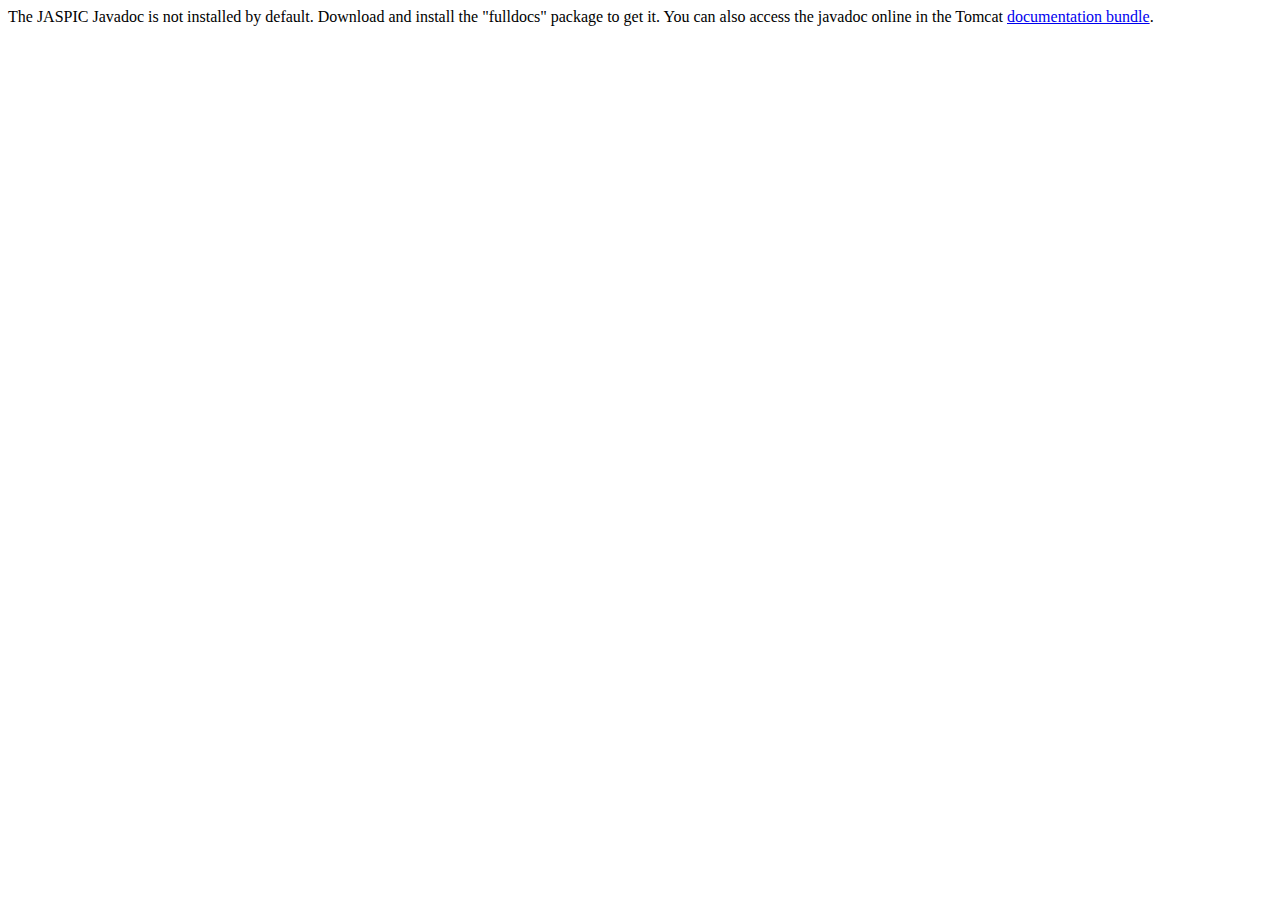
<file: tomcat/webapps/docs/jaspicapi/index.html>
<!--
  Licensed to the Apache Software Foundation (ASF) under one or more
  contributor license agreements.  See the NOTICE file distributed with
  this work for additional information regarding copyright ownership.
  The ASF licenses this file to You under the Apache License, Version 2.0
  (the "License"); you may not use this file except in compliance with
  the License.  You may obtain a copy of the License at

      http://www.apache.org/licenses/LICENSE-2.0

  Unless required by applicable law or agreed to in writing, software
  distributed under the License is distributed on an "AS IS" BASIS,
  WITHOUT WARRANTIES OR CONDITIONS OF ANY KIND, either express or implied.
  See the License for the specific language governing permissions and
  limitations under the License.
-->
<!DOCTYPE html>
<html>
<head>
    <meta charset="UTF-8" />
    <title>API docs</title>
</head>

<body>

The JASPIC Javadoc is not installed by default. Download and install
the "fulldocs" package to get it.

You can also access the javadoc online in the Tomcat
<a href="https://tomcat.apache.org/tomcat-9.0-doc/">
    documentation bundle</a>.

</body>
</html>
</file>
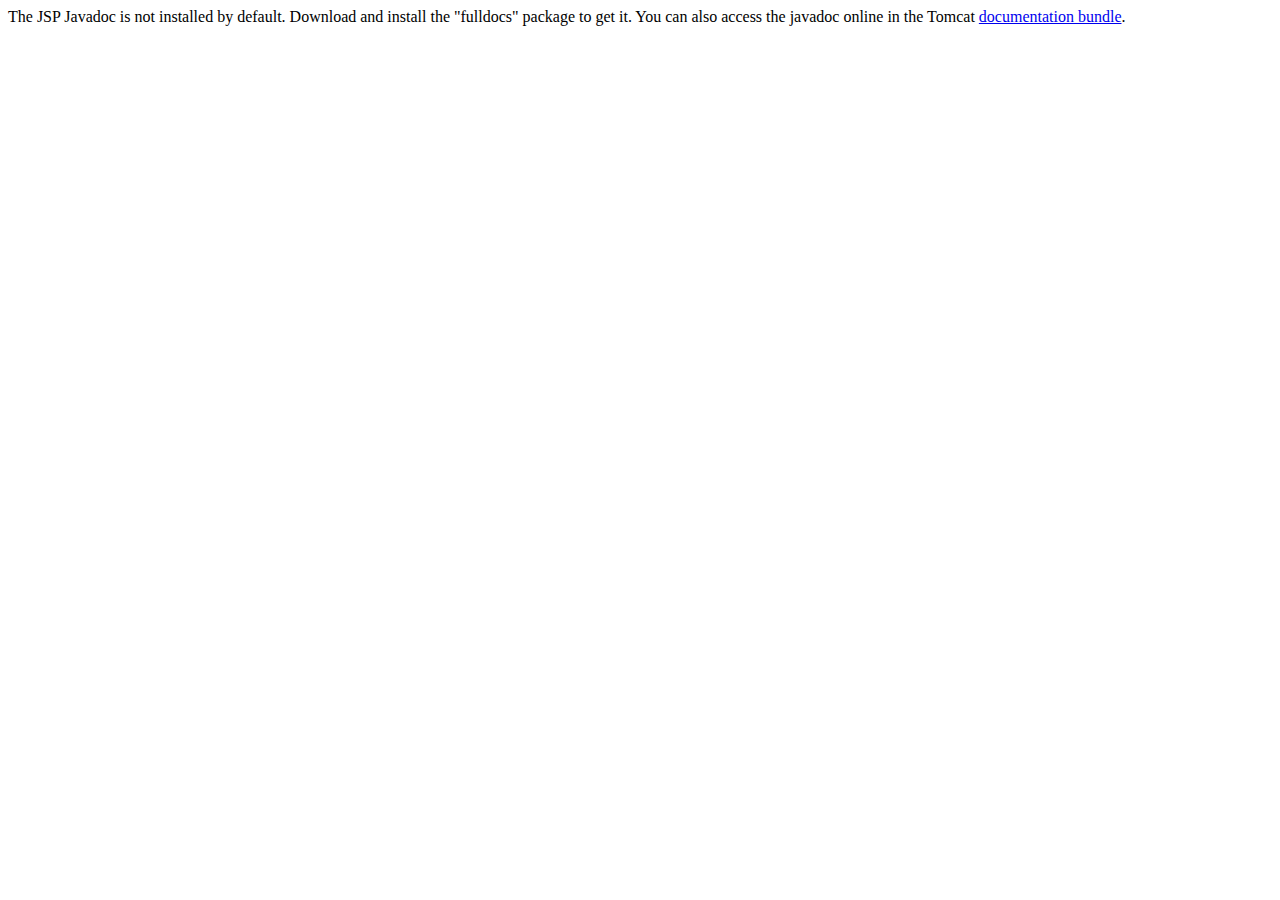
<file: tomcat/webapps/docs/jspapi/index.html>
<!--
  Licensed to the Apache Software Foundation (ASF) under one or more
  contributor license agreements.  See the NOTICE file distributed with
  this work for additional information regarding copyright ownership.
  The ASF licenses this file to You under the Apache License, Version 2.0
  (the "License"); you may not use this file except in compliance with
  the License.  You may obtain a copy of the License at

      http://www.apache.org/licenses/LICENSE-2.0

  Unless required by applicable law or agreed to in writing, software
  distributed under the License is distributed on an "AS IS" BASIS,
  WITHOUT WARRANTIES OR CONDITIONS OF ANY KIND, either express or implied.
  See the License for the specific language governing permissions and
  limitations under the License.
-->
<!DOCTYPE html>
<html>
    <head>
    <meta charset="UTF-8" />
    <title>API docs</title>
</head>

<body>

The JSP Javadoc is not installed by default. Download and install
the "fulldocs" package to get it.

You can also access the javadoc online in the Tomcat
<a href="https://tomcat.apache.org/tomcat-9.0-doc/">
documentation bundle</a>.

</body>
</html>
</file>
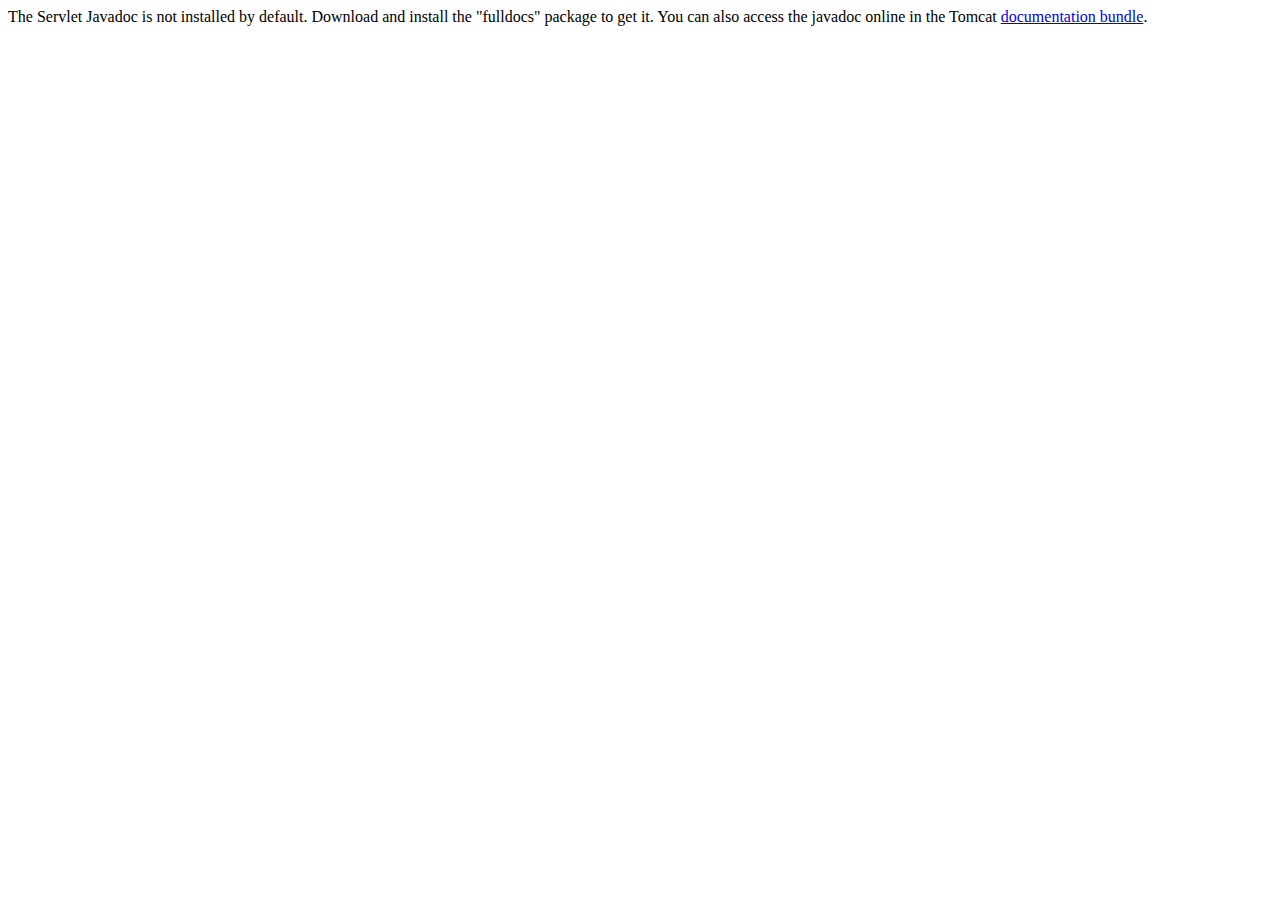
<file: tomcat/webapps/docs/servletapi/index.html>
<!--
  Licensed to the Apache Software Foundation (ASF) under one or more
  contributor license agreements.  See the NOTICE file distributed with
  this work for additional information regarding copyright ownership.
  The ASF licenses this file to You under the Apache License, Version 2.0
  (the "License"); you may not use this file except in compliance with
  the License.  You may obtain a copy of the License at

      http://www.apache.org/licenses/LICENSE-2.0

  Unless required by applicable law or agreed to in writing, software
  distributed under the License is distributed on an "AS IS" BASIS,
  WITHOUT WARRANTIES OR CONDITIONS OF ANY KIND, either express or implied.
  See the License for the specific language governing permissions and
  limitations under the License.
-->
<!DOCTYPE html>
<html>
    <head>
    <meta charset="UTF-8" />
    <title>API docs</title>
</head>

<body>

The Servlet Javadoc is not installed by default. Download and install
the "fulldocs" package to get it.

You can also access the javadoc online in the Tomcat
<a href="https://tomcat.apache.org/tomcat-9.0-doc/">
documentation bundle</a>.

</body>
</html>
</file>
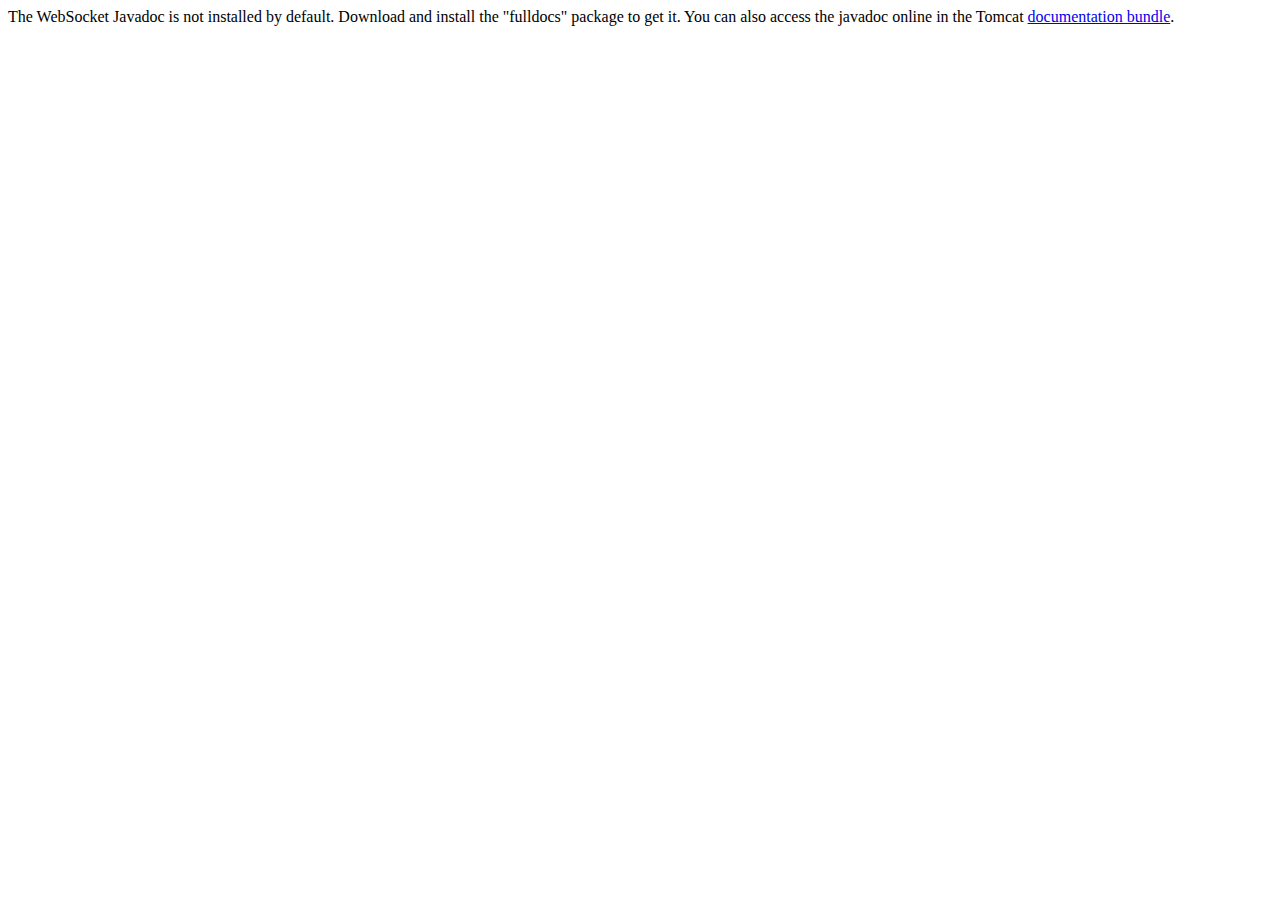
<file: tomcat/webapps/docs/websocketapi/index.html>
<!--
  Licensed to the Apache Software Foundation (ASF) under one or more
  contributor license agreements.  See the NOTICE file distributed with
  this work for additional information regarding copyright ownership.
  The ASF licenses this file to You under the Apache License, Version 2.0
  (the "License"); you may not use this file except in compliance with
  the License.  You may obtain a copy of the License at

      http://www.apache.org/licenses/LICENSE-2.0

  Unless required by applicable law or agreed to in writing, software
  distributed under the License is distributed on an "AS IS" BASIS,
  WITHOUT WARRANTIES OR CONDITIONS OF ANY KIND, either express or implied.
  See the License for the specific language governing permissions and
  limitations under the License.
-->
<!DOCTYPE html>
<html>
    <head>
    <meta charset="UTF-8" />
    <title>API docs</title>
</head>

<body>

The WebSocket Javadoc is not installed by default. Download and install
the "fulldocs" package to get it.

You can also access the javadoc online in the Tomcat
<a href="https://tomcat.apache.org/tomcat-9.0-doc/">
documentation bundle</a>.

</body>
</html>
</file>
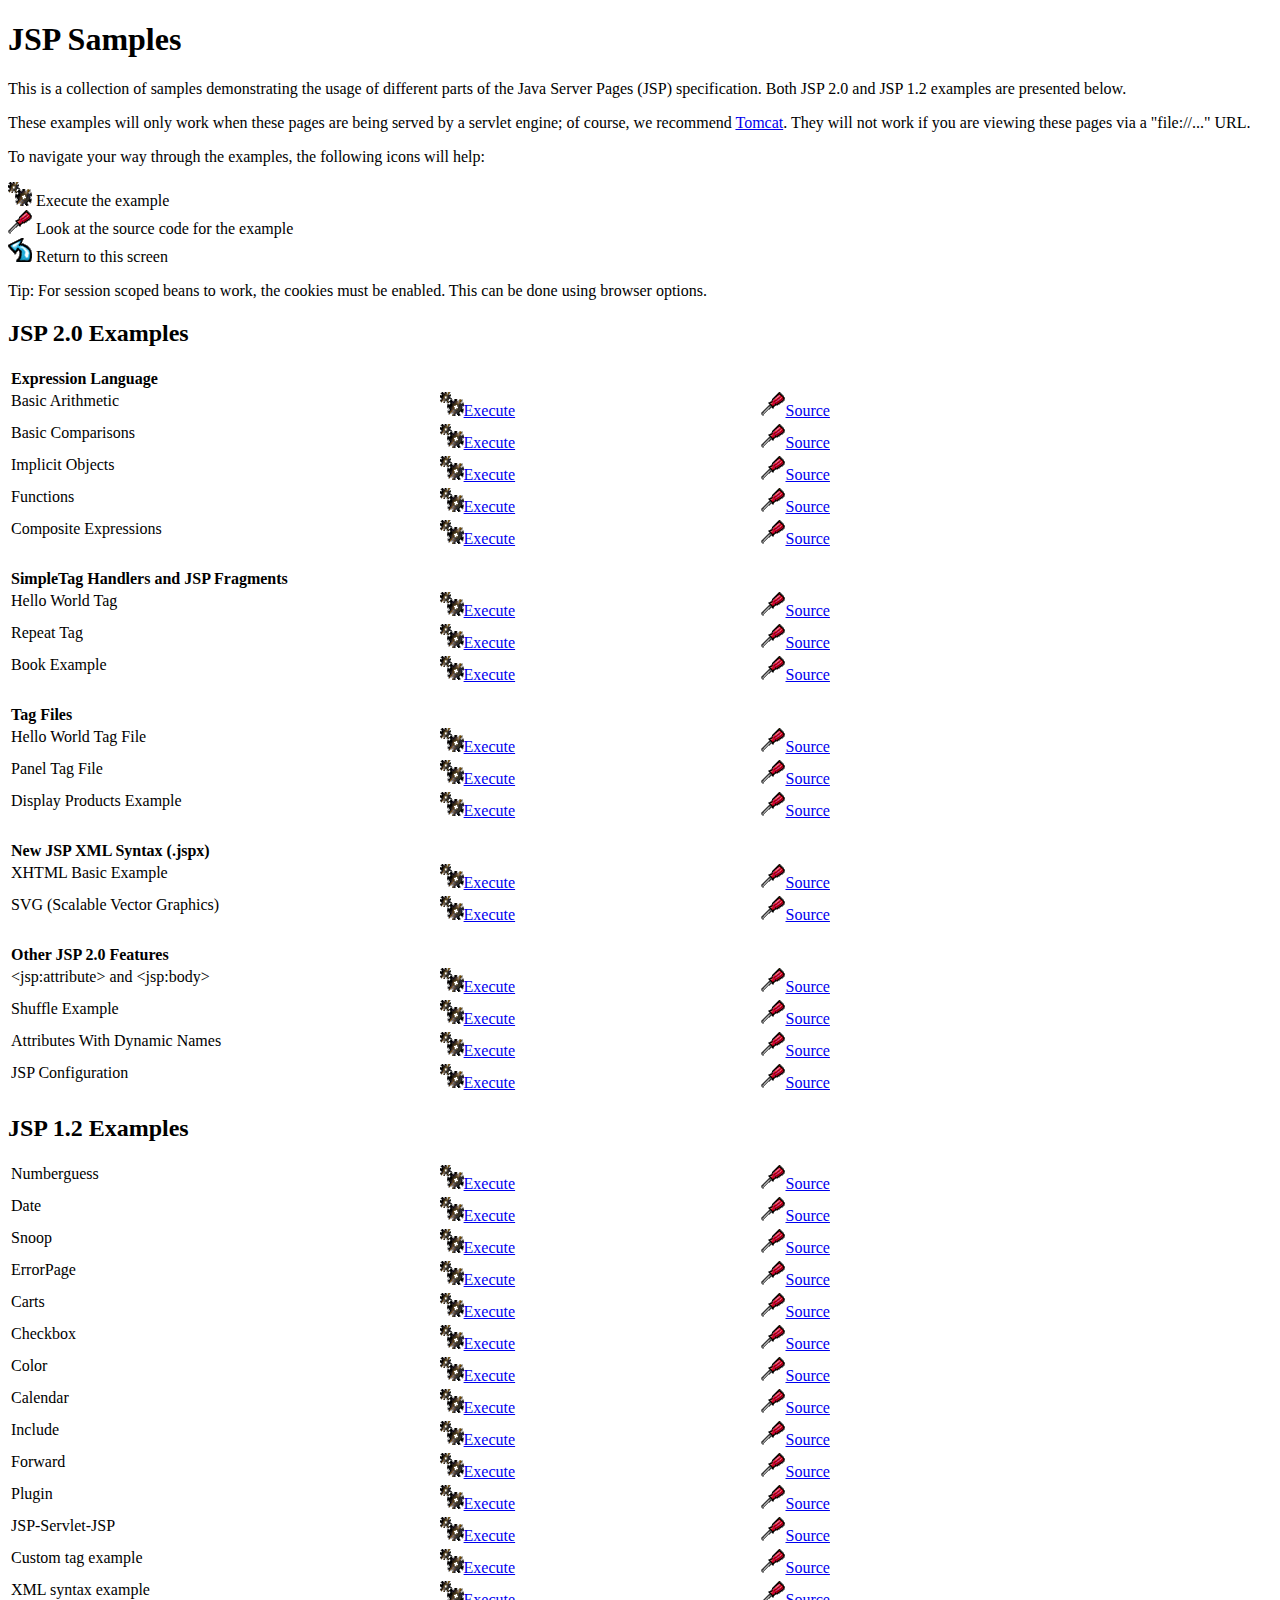
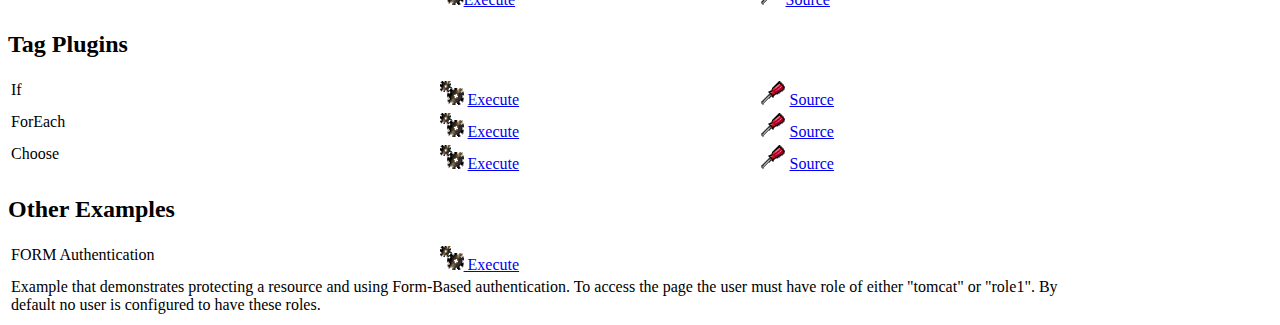
<file: tomcat/webapps/examples/jsp/index.html>
<!--
 Licensed to the Apache Software Foundation (ASF) under one or more
  contributor license agreements.  See the NOTICE file distributed with
  this work for additional information regarding copyright ownership.
  The ASF licenses this file to You under the Apache License, Version 2.0
  (the "License"); you may not use this file except in compliance with
  the License.  You may obtain a copy of the License at

      http://www.apache.org/licenses/LICENSE-2.0

  Unless required by applicable law or agreed to in writing, software
  distributed under the License is distributed on an "AS IS" BASIS,
  WITHOUT WARRANTIES OR CONDITIONS OF ANY KIND, either express or implied.
  See the License for the specific language governing permissions and
  limitations under the License.
-->
<!DOCTYPE html><html lang="en">
<head>
   <meta charset="UTF-8"/>
   <meta name="Author" content="Anil K. Vijendran" />
   <title>JSP Examples</title>
   <style type="text/css">
   img { border: 0; }
   th { text-align: left; }
   tr { vertical-align: top; }
   </style>
</head>
<body>
<h1>JSP
Samples</h1>
<p>This is a collection of samples demonstrating the usage of different
parts of the Java Server Pages (JSP) specification.  Both JSP 2.0 and
JSP 1.2 examples are presented below.
<p>These examples will only work when these pages are being served by a
servlet engine; of course, we recommend
<a href="https://tomcat.apache.org/">Tomcat</a>.
They will not work if you are viewing these pages via a
"file://..." URL.
<p>To navigate your way through the examples, the following icons will
help:</p>
<ul style="list-style-type: none; padding-left: 0;">
<li><img src="images/execute.gif" alt=""> Execute the example</li>
<li><img src="images/code.gif" alt=""> Look at the source code for the example</li>
<li><img src="images/return.gif" alt=""> Return to this screen</li>
</ul>

<p>Tip: For session scoped beans to work, the cookies must be enabled.
This can be done using browser options.</p>
<h2>JSP 2.0 Examples</h2>

<table style="width: 85%;">
<tr>
<th colspan="3">Expression Language</th>
</tr>

<tr>
<td>Basic Arithmetic</td>
<td style="width: 30%;"><a href="jsp2/el/basic-arithmetic.jsp"><img src="images/execute.gif" alt=""></a><a href="jsp2/el/basic-arithmetic.jsp">Execute</a></td>

<td style="width: 30%;"><a href="jsp2/el/basic-arithmetic.html"><img src="images/code.gif" alt=""></a><a href="jsp2/el/basic-arithmetic.html">Source</a></td>
</tr>

<tr>
<td>Basic Comparisons</td>
<td style="width: 30%;"><a href="jsp2/el/basic-comparisons.jsp"><img src="images/execute.gif" alt=""></a><a href="jsp2/el/basic-comparisons.jsp">Execute</a></td>

<td style="width: 30%;"><a href="jsp2/el/basic-comparisons.html"><img src="images/code.gif" alt=""></a><a href="jsp2/el/basic-comparisons.html">Source</a></td>
</tr>

<tr>
<td>Implicit Objects</td>
<td style="width: 30%;"><a href="jsp2/el/implicit-objects.jsp?foo=bar"><img src="images/execute.gif" alt=""></a><a href="jsp2/el/implicit-objects.jsp?foo=bar">Execute</a></td>

<td style="width: 30%;"><a href="jsp2/el/implicit-objects.html"><img src="images/code.gif" alt=""></a><a href="jsp2/el/implicit-objects.html">Source</a></td>
</tr>
<tr>

<td>Functions</td>
<td style="width: 30%;"><a href="jsp2/el/functions.jsp?foo=JSP+2.0"><img src="images/execute.gif" alt=""></a><a href="jsp2/el/functions.jsp?foo=JSP+2.0">Execute</a></td>

<td style="width: 30%;"><a href="jsp2/el/functions.html"><img src="images/code.gif" alt=""></a><a href="jsp2/el/functions.html">Source</a></td>
</tr>

<tr>
<td>Composite Expressions</td>
<td style="width: 30%;"><a href="jsp2/el/composite.jsp"><img src="images/execute.gif" alt=""></a><a href="jsp2/el/composite.jsp">Execute</a></td>

<td style="width: 30%;"><a href="jsp2/el/composite.html"><img src="images/code.gif" alt=""></a><a href="jsp2/el/composite.html">Source</a></td>
</tr>


<tr>
<th colspan="3"><br />SimpleTag Handlers and JSP Fragments</th>
</tr>

<tr>
<td>Hello World Tag</td>
<td style="width: 30%;"><a href="jsp2/simpletag/hello.jsp"><img src="images/execute.gif" alt=""></a><a href="jsp2/simpletag/hello.jsp">Execute</a></td>

<td style="width: 30%;"><a href="jsp2/simpletag/hello.html"><img src="images/code.gif" alt=""></a><a href="jsp2/simpletag/hello.html">Source</a></td>
</tr>

<tr>
<td>Repeat Tag</td>
<td style="width: 30%;"><a href="jsp2/simpletag/repeat.jsp"><img src="images/execute.gif" alt=""></a><a href="jsp2/simpletag/repeat.jsp">Execute</a></td>

<td style="width: 30%;"><a href="jsp2/simpletag/repeat.html"><img src="images/code.gif" alt=""></a><a href="jsp2/simpletag/repeat.html">Source</a></td>
</tr>

<tr>
<td>Book Example</td>
<td style="width: 30%;"><a href="jsp2/simpletag/book.jsp"><img src="images/execute.gif" alt=""></a><a href="jsp2/simpletag/book.jsp">Execute</a></td>

<td style="width: 30%;"><a href="jsp2/simpletag/book.html"><img src="images/code.gif" alt=""></a><a href="jsp2/simpletag/book.html">Source</a></td>
</tr>

<tr>
<th colspan="3"><br />Tag Files</th>
</tr>

<tr>
<td>Hello World Tag File</td>
<td style="width: 30%;"><a href="jsp2/tagfiles/hello.jsp"><img src="images/execute.gif" alt=""></a><a href="jsp2/tagfiles/hello.jsp">Execute</a></td>

<td style="width: 30%;"><a href="jsp2/tagfiles/hello.html"><img src="images/code.gif" alt=""></a><a href="jsp2/tagfiles/hello.html">Source</a></td>
</tr>

<tr>
<td>Panel Tag File</td>
<td style="width: 30%;"><a href="jsp2/tagfiles/panel.jsp"><img src="images/execute.gif" alt=""></a><a href="jsp2/tagfiles/panel.jsp">Execute</a></td>

<td style="width: 30%;"><a href="jsp2/tagfiles/panel.html"><img src="images/code.gif" alt=""></a><a href="jsp2/tagfiles/panel.html">Source</a></td>
</tr>

<tr>
<td>Display Products Example</td>
<td style="width: 30%;"><a href="jsp2/tagfiles/products.jsp"><img src="images/execute.gif" alt=""></a><a href="jsp2/tagfiles/products.jsp">Execute</a></td>

<td style="width: 30%;"><a href="jsp2/tagfiles/products.html"><img src="images/code.gif" alt=""></a><a href="jsp2/tagfiles/products.html">Source</a></td>
</tr>

<tr>
<th colspan="3"><br />New JSP XML Syntax (.jspx)</th>
</tr>

<tr>
<td>XHTML Basic Example</td>
<td style="width: 30%;"><a href="jsp2/jspx/basic.jspx"><img src="images/execute.gif" alt=""></a><a href="jsp2/jspx/basic.jspx">Execute</a></td>

<td style="width: 30%;"><a href="jsp2/jspx/basic.html"><img src="images/code.gif" alt=""></a><a href="jsp2/jspx/basic.html">Source</a></td>
</tr>

<tr>
<td>SVG (Scalable Vector Graphics)</td>
<td style="width: 30%;"><a href="jsp2/jspx/svgexample.html"><img src="images/execute.gif" alt=""></a><a href="jsp2/jspx/svgexample.html">Execute</a></td>

<td style="width: 30%;"><a href="jsp2/jspx/textRotate.html"><img src="images/code.gif" alt=""></a><a href="jsp2/jspx/textRotate.html">Source</a></td>
</tr>

<tr>
<th colspan="3"><br />Other JSP 2.0 Features</th>
</tr>

<tr>
<td>&lt;jsp:attribute&gt; and &lt;jsp:body&gt;</td>
<td style="width: 30%;"><a href="jsp2/jspattribute/jspattribute.jsp"><img src="images/execute.gif" alt=""></a><a href="jsp2/jspattribute/jspattribute.jsp">Execute</a></td>

<td style="width: 30%;"><a href="jsp2/jspattribute/jspattribute.html"><img src="images/code.gif" alt=""></a><a href="jsp2/jspattribute/jspattribute.html">Source</a></td>
</tr>

<tr>
<td>Shuffle Example</td>
<td style="width: 30%;"><a href="jsp2/jspattribute/shuffle.jsp"><img src="images/execute.gif" alt=""></a><a href="jsp2/jspattribute/shuffle.jsp">Execute</a></td>

<td style="width: 30%;"><a href="jsp2/jspattribute/shuffle.html"><img src="images/code.gif" alt=""></a><a href="jsp2/jspattribute/shuffle.html">Source</a></td>
</tr>

<tr>
<td>Attributes With Dynamic Names</td>
<td style="width: 30%;"><a href="jsp2/misc/dynamicattrs.jsp"><img src="images/execute.gif" alt=""></a><a href="jsp2/misc/dynamicattrs.jsp">Execute</a></td>

<td style="width: 30%;"><a href="jsp2/misc/dynamicattrs.html"><img src="images/code.gif" alt=""></a><a href="jsp2/misc/dynamicattrs.html">Source</a></td>
</tr>

<tr>
<td>JSP Configuration</td>
<td style="width: 30%;"><a href="jsp2/misc/config.jsp"><img src="images/execute.gif" alt=""></a><a href="jsp2/misc/config.jsp">Execute</a></td>

<td style="width: 30%;"><a href="jsp2/misc/config.html"><img src="images/code.gif" alt=""></a><a href="jsp2/misc/config.html">Source</a></td>
</tr>

</table>

<h2>JSP 1.2 Examples</h2>
<table style="width: 85%;">
<tr>
<td>Numberguess</td>

<td style="width: 30%;"><a href="num/numguess.jsp"><img src="images/execute.gif" alt=""></a><a href="num/numguess.jsp">Execute</a></td>

<td style="width: 30%;"><a href="num/numguess.html"><img src="images/code.gif" alt=""></a><a href="num/numguess.html">Source</a></td>
</tr>

<tr>
<td>Date</td>

<td style="width: 30%;"><a href="dates/date.jsp"><img src="images/execute.gif" alt=""></a><a href="dates/date.jsp">Execute</a></td>

<td style="width: 30%;"><a href="dates/date.html"><img src="images/code.gif" alt=""></a><a href="dates/date.html">Source</a></td>
</tr>

<tr>
<td>Snoop</td>

<td style="width: 30%;"><a href="snp/snoop.jsp"><img src="images/execute.gif" alt=""></a><a href="snp/snoop.jsp">Execute</a></td>

<td style="width: 30%;"><a href="snp/snoop.html"><img src="images/code.gif" alt=""></a><a href="snp/snoop.html">Source</a></td>
</tr>

<tr>
<td>ErrorPage</td>

<td style="width: 30%;"><a href="error/error.html"><img src="images/execute.gif" alt=""></a><a href="error/error.html">Execute</a></td>

<td style="width: 30%;"><a href="error/er.html"><img src="images/code.gif" alt=""></a><a href="error/er.html">Source</a></td>
</tr>

<tr>
<td>Carts</td>

<td style="width: 30%;"><a href="sessions/carts.html"><img src="images/execute.gif" alt=""></a><a href="sessions/carts.html">Execute</a></td>

<td style="width: 30%;"><a href="sessions/crt.html"><img src="images/code.gif" alt=""></a><a href="sessions/crt.html">Source</a></td>
</tr>

<tr>
<td>Checkbox</td>

<td style="width: 30%;"><a href="checkbox/check.html"><img src="images/execute.gif" alt=""></a><a href="checkbox/check.html">Execute</a></td>

<td style="width: 30%;"><a href="checkbox/cresult.html"><img src="images/code.gif" alt=""></a><a href="checkbox/cresult.html">Source</a></td>
</tr>

<tr>
<td>Color</td>

<td style="width: 30%;"><a href="colors/colors.html"><img src="images/execute.gif" alt=""></a><a href="colors/colors.html">Execute</a></td>

<td style="width: 30%;"><a href="colors/clr.html"><img src="images/code.gif" alt=""></a><a href="colors/clr.html">Source</a></td>
</tr>

<tr>
<td>Calendar</td>

<td style="width: 30%;"><a href="cal/login.html"><img src="images/execute.gif" alt=""></a><a href="cal/login.html">Execute</a></td>

<td style="width: 30%;"><a href="cal/calendar.html"><img src="images/code.gif" alt=""></a><a href="cal/calendar.html">Source</a></td>
</tr>

<tr>
<td>Include</td>

<td style="width: 30%;"><a href="include/include.jsp"><img src="images/execute.gif" alt=""></a><a href="include/include.jsp">Execute</a></td>

<td style="width: 30%;"><a href="include/inc.html"><img src="images/code.gif" alt=""></a><a href="include/inc.html">Source</a></td>
</tr>

<tr>
<td>Forward</td>

<td style="width: 30%;"><a href="forward/forward.jsp"><img src="images/execute.gif" alt=""></a><a href="forward/forward.jsp">Execute</a></td>

<td style="width: 30%;"><a href="forward/fwd.html"><img src="images/code.gif" alt=""></a><a href="forward/fwd.html">Source</a></td>
</tr>

<tr>
<td>Plugin</td>

<td style="width: 30%;"><a href="plugin/plugin.jsp"><img src="images/execute.gif" alt=""></a><a href="plugin/plugin.jsp">Execute</a></td>

<td style="width: 30%;"><a href="plugin/plugin.html"><img src="images/code.gif" alt=""></a><a href="plugin/plugin.html">Source</a></td>
</tr>

<tr>
<td>JSP-Servlet-JSP</td>

<td style="width: 30%;"><a href="jsptoserv/jsptoservlet.jsp"><img src="images/execute.gif" alt=""></a><a href="jsptoserv/jsptoservlet.jsp">Execute</a></td>

<td style="width: 30%;"><a href="jsptoserv/jts.html"><img src="images/code.gif" alt=""></a><a href="jsptoserv/jts.html">Source</a></td>
</tr>

<tr>
<td>Custom tag example</td>

<td style="width: 30%;"><a href="simpletag/foo.jsp"><img src="images/execute.gif" alt=""></a><a href="simpletag/foo.jsp">Execute</a></td>

<td style="width: 30%;"><a href="simpletag/foo.html"><img src="images/code.gif" alt=""></a><a href="simpletag/foo.html">Source</a></td>
</tr>

<tr>
<td>XML syntax example</td>
<td style="width: 30%;"><a href="xml/xml.jsp"><img src="images/execute.gif" alt=""></a><a href="xml/xml.jsp">Execute</a></td>

<td style="width: 30%;"><a href="xml/xml.html"><img src="images/code.gif" alt=""></a><a href="xml/xml.html">Source</a></td>
</tr>

</table>

<h2>Tag Plugins</h2>
<table style="width: 85%;">

<tr>
  <td>If</td>
  <td style="width: 30%;">
    <a href="tagplugin/if.jsp"><img src="images/execute.gif" alt=""></a>
    <a href="tagplugin/if.jsp">Execute</a>
  </td>
  <td style="width: 30%;">
    <a href="tagplugin/if.html"><img src="images/code.gif" alt=""></a>
    <a href="tagplugin/if.html">Source</a>
  </td>
</tr>

<tr>
  <td>ForEach</td>
  <td style="width: 30%;">
    <a href="tagplugin/foreach.jsp"><img src="images/execute.gif" alt=""></a>
    <a href="tagplugin/foreach.jsp">Execute</a>
  </td>
  <td style="width: 30%;">
    <a href="tagplugin/foreach.html"><img src="images/code.gif" alt=""></a>
    <a href="tagplugin/foreach.html">Source</a>
  </td>
</tr>

<tr>
  <td>Choose</td>
  <td style="width: 30%;">
    <a href="tagplugin/choose.jsp"><img src="images/execute.gif" alt=""></a>
    <a href="tagplugin/choose.jsp">Execute</a>
  </td>
  <td style="width: 30%;">
    <a href="tagplugin/choose.html"><img src="images/code.gif" alt=""></a>
    <a href="tagplugin/choose.html">Source</a>
  </td>
</tr>

</table>

<h2>Other Examples</h2>
<table style="width: 85%;">

<tr>
  <td>FORM Authentication</td>
  <td style="width: 30%;">
    <a href="security/protected/index.jsp"><img src="images/execute.gif" alt=""> Execute</a>
  </td>
  <td style="width: 30%;"></td>
</tr>
<tr>
  <td colspan="3">Example that demonstrates protecting a resource and
    using Form-Based authentication. To access the page the user must
    have role of either "tomcat" or "role1". By default no user
    is configured to have these roles.</td>
</tr>

</table>
</body>
</html>
</file>
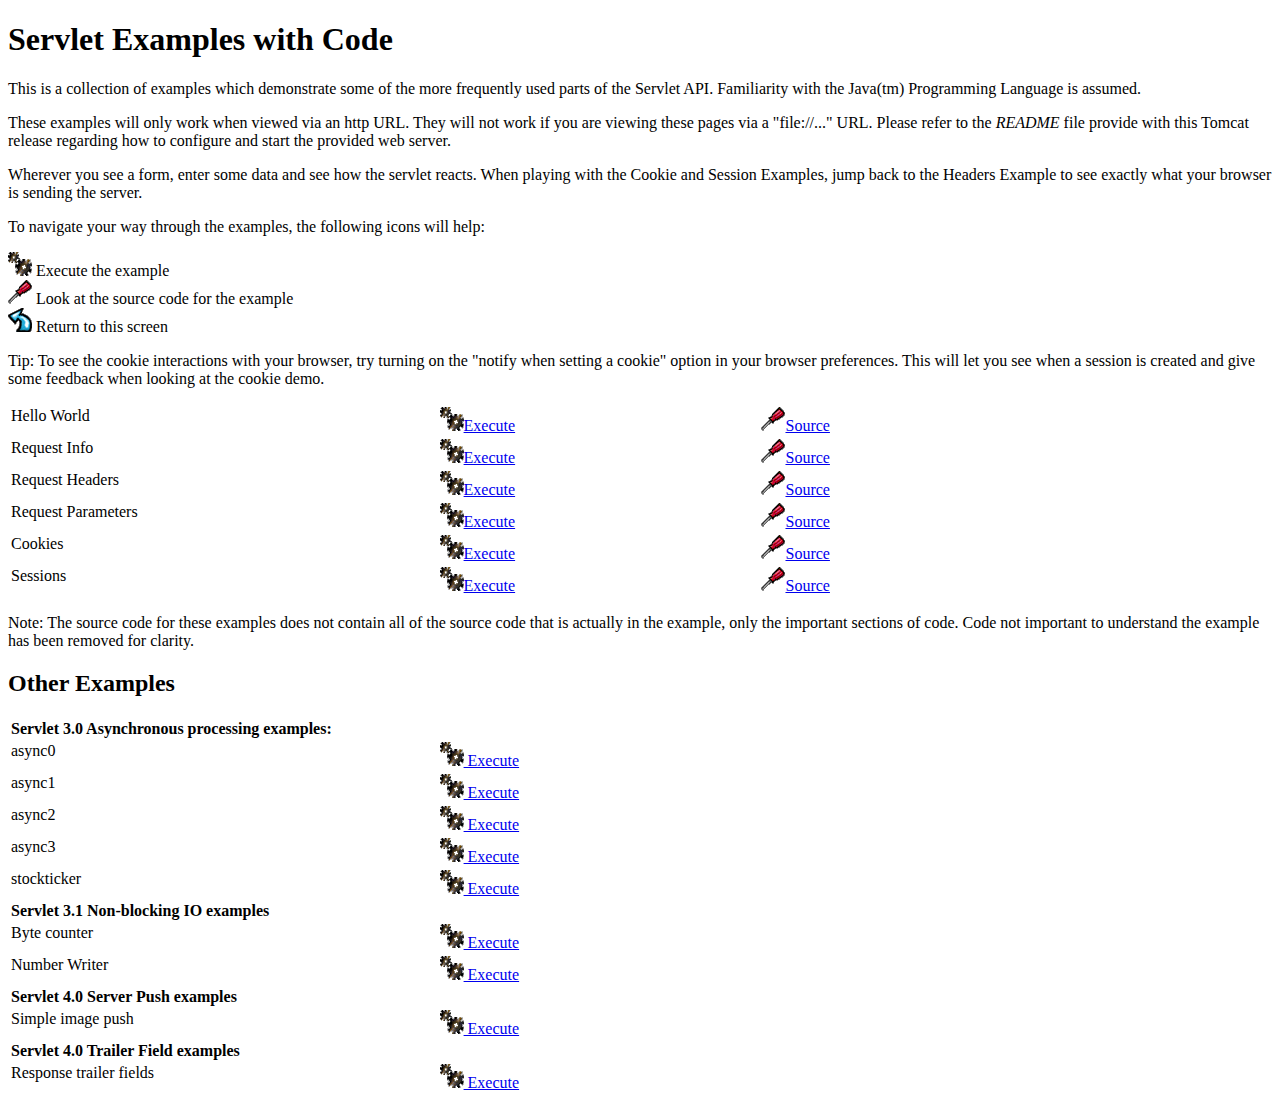
<file: tomcat/webapps/examples/servlets/index.html>
<!--
 Licensed to the Apache Software Foundation (ASF) under one or more
  contributor license agreements.  See the NOTICE file distributed with
  this work for additional information regarding copyright ownership.
  The ASF licenses this file to You under the Apache License, Version 2.0
  (the "License"); you may not use this file except in compliance with
  the License.  You may obtain a copy of the License at

      http://www.apache.org/licenses/LICENSE-2.0

  Unless required by applicable law or agreed to in writing, software
  distributed under the License is distributed on an "AS IS" BASIS,
  WITHOUT WARRANTIES OR CONDITIONS OF ANY KIND, either express or implied.
  See the License for the specific language governing permissions and
  limitations under the License.
-->
<!DOCTYPE html><html lang="en">
<head>
   <meta charset="UTF-8" />
   <meta name="Author" content="Anil K. Vijendran" />
   <title>Servlet Examples</title>
   <style type="text/css">
   img { border: 0; }
   th { text-align: left; }
   tr { vertical-align: top; }
   </style>
</head>
<body>
<h1>Servlet
Examples with Code</h1>
<p>This is a collection of examples which demonstrate some of the more
frequently used parts of the Servlet API. Familiarity with the Java(tm)
Programming Language is assumed.
<p>These examples will only work when viewed via an http URL. They will
not work if you are viewing these pages via a "file://..." URL. Please
refer to the <i>README</i> file provide with this Tomcat release regarding
how to configure and start the provided web server.
<p>Wherever you see a form, enter some data and see how the servlet reacts.
When playing with the Cookie and Session Examples, jump back to the Headers
Example to see exactly what your browser is sending the server.
<p>To navigate your way through the examples, the following icons will
help:</p>
<ul style="list-style-type: none; padding-left: 0;">
<li><img src="images/execute.gif" alt=""> Execute the example</li>
<li><img src="images/code.gif" alt=""> Look at the source code for the example</li>
<li><img src="images/return.gif" alt=""> Return to this screen</li>
</ul>

<p>Tip: To see the cookie interactions with your browser, try turning on
the "notify when setting a cookie" option in your browser preferences.
This will let you see when a session is created and give some feedback
when looking at the cookie demo.</p>
<table style="width: 85%;" >
<tr>
<td>Hello World</td>

<td style="width: 30%;"><a href="servlet/HelloWorldExample"><img SRC="images/execute.gif" alt=""></a><a href="servlet/HelloWorldExample">Execute</a></td>

<td style="width: 30%;"><a href="helloworld.html"><img SRC="images/code.gif" alt=""></a><a href="helloworld.html">Source</a></td>
</tr>

<tr>
<td>Request Info</td>

<td style="width: 30%;"><a href="servlet/RequestInfoExample"><img SRC="images/execute.gif" alt=""></a><a href="servlet/RequestInfoExample">Execute</a></td>

<td style="width: 30%;"><a href="reqinfo.html"><img SRC="images/code.gif" alt=""></a><a href="reqinfo.html">Source</a></td>
</tr>

<tr>
<td>Request Headers</td>

<td style="width: 30%;"><a href="servlet/RequestHeaderExample"><img SRC="images/execute.gif" alt=""></a><a href="servlet/RequestHeaderExample">Execute</a></td>

<td style="width: 30%;"><a href="reqheaders.html"><img SRC="images/code.gif" alt=""></a><a href="reqheaders.html">Source</a></td>
</tr>

<tr>
<td>Request Parameters</td>

<td style="width: 30%;"><a href="servlet/RequestParamExample"><img SRC="images/execute.gif" alt=""></a><a href="servlet/RequestParamExample">Execute</a></td>

<td style="width: 30%;"><a href="reqparams.html"><img SRC="images/code.gif" alt=""></a><a href="reqparams.html">Source</a></td>
</tr>

<tr>
<td>Cookies</td>

<td style="width: 30%;"><a href="servlet/CookieExample"><img SRC="images/execute.gif" alt=""></a><a href="servlet/CookieExample">Execute</a></td>

<td style="width: 30%;"><a href="cookies.html"><img SRC="images/code.gif" alt=""></a><a href="cookies.html">Source</a></td>
</tr>

<tr>
<td>Sessions</td>

<td style="width: 30%;"><a href="servlet/SessionExample"><img SRC="images/execute.gif" alt=""></a><a href="servlet/SessionExample">Execute</a></td>

<td style="width: 30%;"><a href="sessions.html"><img SRC="images/code.gif" alt=""></a><a href="sessions.html">Source</a></td>
</tr>
</table>

<p>Note: The source code for these examples does not contain all of the
source code that is actually in the example, only the important sections
of code. Code not important to understand the example has been removed
for clarity.</p>

<h2>Other Examples</h2>
<table style="width: 85%;" >

<tr>
  <th colspan="3">Servlet 3.0 Asynchronous processing examples:</th>
</tr>
<tr>
  <td>async0</td>
  <td style="width: 30%;">
    <a href="../async/async0"><img SRC="images/execute.gif" alt=""> Execute</a>
  </td>
  <td style="width: 30%;"></td>
</tr>
<tr>
  <td>async1</td>
  <td style="width: 30%;">
    <a href="../async/async1"><img SRC="images/execute.gif" alt=""> Execute</a>
  </td>
  <td style="width: 30%;"></td>
</tr>
<tr>
  <td>async2</td>
  <td style="width: 30%;">
    <a href="../async/async2"><img SRC="images/execute.gif" alt=""> Execute</a>
  </td>
  <td style="width: 30%;"></td>
</tr>
<tr>
  <td>async3</td>
  <td style="width: 30%;">
    <a href="../async/async3"><img SRC="images/execute.gif" alt=""> Execute</a>
  </td>
  <td style="width: 30%;"></td>
</tr>
<tr>
  <td>stockticker</td>
  <td style="width: 30%;">
    <a href="../async/stockticker"><img SRC="images/execute.gif" alt=""> Execute</a>
  </td>
  <td style="width: 30%;"></td>
</tr>

<tr>
  <th colspan="3">Servlet 3.1 Non-blocking IO examples</th>
</tr>
<tr>
  <td>Byte counter</td>
  <td style="width: 30%;">
    <a href="nonblocking/bytecounter.html"><img src="images/execute.gif" alt=""> Execute</a>
  </td>
  <td style="width: 30%;"></td>
</tr>
<tr>
  <td>Number Writer</td>
  <td style="width: 30%;">
    <a href="nonblocking/numberwriter"><img src="images/execute.gif" alt=""> Execute</a>
  </td>
  <td style="width: 30%;"></td>
</tr>

<tr>
  <th colspan="3">Servlet 4.0 Server Push examples</th>
</tr>
<tr>
  <td>Simple image push</td>
  <td style="width: 30%;">
    <a href="serverpush/simpleimage"><img src="images/execute.gif" alt=""> Execute</a>
  </td>
  <td style="width: 30%;"></td>
</tr>

<tr>
  <th colspan="3">Servlet 4.0 Trailer Field examples</th>
</tr>
<tr>
  <td>Response trailer fields</td>
  <td style="width: 30%;">
    <a href="trailers/response"><img src="images/execute.gif" alt=""> Execute</a>
  </td>
  <td style="width: 30%;"></td>
</tr>

</table>

</body>
</html>
</file>
<file: tomcat/webapps/EditedTeam5Pj/Team5Pj.css>
@charset "utf-8";

/*CSS for IDs' elements*/
#wrapper {
	width: 1000px;
	margin-right: auto;
	margin-left: auto;
	padding-top: 5px;
	padding-bottom: 5px;
}

#banner {
	height: 160px;
	margin-right: auto;
	margin-left: auto;
	text-align: center;
	margin-bottom: 3px;
	clear: both;
}
#log_in_bar {
	float: right;
}

#main_nav {
	margin-right: auto;
	margin-left: auto;
	padding-top: 10px;
	padding-bottom: 10px;
	text-align: center;
	border-top-width: 1px;
	border-bottom-width: 1px;
	border-top-style: solid;
	border-bottom-style: solid;
	border-top-color: #666;
	border-bottom-color: #666;
}
#content {
	background-image: url(images/content_bg.jpg);
	background-repeat: repeat;
	background-position: center top;
	padding-right: 50px;
	padding-left: 50px;
}
#footer {
	padding-top: 30px;
	padding-right: 50px;
	padding-left: 50px;
	border-top-width: 1px;
	border-top-style: solid;
	border-top-color: #333;
	font-size: 12px;
	font-family: "Times New Roman", Times, serif;
	padding-bottom: 30px;
	clear: both;
}




/*CSS for classes' elements*/
.main_nav_item {
	font-family: Georgia, "Times New Roman", Times, serif;
	font-size: 16px;
	text-transform: uppercase;
	font-weight: normal;
	padding-top: 5px;
	padding-right: 20px;
	padding-bottom: 5px;
	padding-left: 20px;
}
.details {
	padding-top: 430px;
	padding-right: 50px;
	padding-bottom: 30px;
	padding-left: 50px;
}
.list {
	padding-top: 5px;
	padding-bottom: 5px;
	border: 1px solid #666;
	margin-top: 5px;
	margin-bottom: 5px;
}
.soap_name {
	font-weight: bold;
	color: #0099cc;
	font-size: 14px;
}
.price {
	font-size: 14px;
	font-style: italic;
	color: #0099cc;
}
.desc {
	font-size: 14px;
	color: #D56A00;
}
.ingred {
	font-size: 12px;
	font-style: italic;
}




/*CSS for tags' elements*/
body {
	margin: 0px;
	font-family: Georgia, "Times New Roman", Times, serif;
	font-size: 16px;
	color: #333;
}

a:link, a:visited {
	color: #333;
	text-decoration: none;
}

a:active, a:hover {
	color: #0099cc;
	text-decoration: none;
}

img {
	border-top-style: none;
	border-right-style: none;
	border-bottom-style: none;
	border-left-style: none;
}
td {
	line-height: 26px;
}
p {
	line-height: 26px;
}

/*CSS for drop down menu*/
.dropbtn {
font-family: Georgia, "Times New Roman", Times, serif;
font-weight: normal;
text-transform: uppercase;
padding-top: 5px;
padding-right: 20px;
padding-bottom: 5px;
padding-left: 20px;
font-size: 16px;
border: none;
cursor: pointer;
}

/* .dropbtn:hover, .dropbtn:focus {
background-color: #2980B9;
} */

.dropdown {
position: relative;
display: inline-block;
}

.dropdown-content {
display: none;
position: absolute;
background-color: #f1f1f1;
min-width: 160px;
overflow: auto;
box-shadow: 0px 8px 16px 0px rgba(0,0,0,0.2);
z-index: 1;
}

.dropdown-content a {
color: black;
padding: 12px 16px;
text-decoration: none;
display: block;
}

.dropdown a:hover {background-color: #ddd;}

.show {display: block;}
</file>
<file: tomcat/webapps/docs/images/docs-stylesheet.css>
@charset "utf-8";
/*
  Licensed to the Apache Software Foundation (ASF) under one or more
  contributor license agreements.  See the NOTICE file distributed with
  this work for additional information regarding copyright ownership.
  The ASF licenses this file to You under the Apache License, Version 2.0
  (the "License"); you may not use this file except in compliance with
  the License.  You may obtain a copy of the License at

      http://www.apache.org/licenses/LICENSE-2.0

  Unless required by applicable law or agreed to in writing, software
  distributed under the License is distributed on an "AS IS" BASIS,
  WITHOUT WARRANTIES OR CONDITIONS OF ANY KIND, either express or implied.
  See the License for the specific language governing permissions and
  limitations under the License.
*/

/* Fonts */
@import url("fonts/fonts.css");

/* General style */

h1, h2, h3, h4, h5, h6, th {
  font-weight: 600;
}

body {
  margin: 0;
}

body, input {
  font-family: 'Open Sans', sans-serif;
  font-size: 10.5pt;
}

code, pre {
  font-family: Consolas, monospace;
}

img {
  border: 0;
}

table {
  border-collapse: collapse;
  text-align: left;
}
table *:not(table) {
  /* Prevent border-collapsing for table child elements like <div> */
  border-collapse: separate;
}

th {
  text-align: left;
}

main {
  /* Remove this once all IEs support <main> element */
  display: block;
}


/* Layout */

#wrapper {
  min-width: 400px;
}

#header {
  border-bottom: 1px solid #bbb;
}

@media not print {
    #header {
        box-shadow: 0 0 7px #aaa;
    }
}

#header > div {
  padding-left: 15px;
  padding-right: 15px;

  /* Work-around for old browsers: */
  background-color: #F8F3E4;
  background: linear-gradient(to bottom, #ffffff -10%, #F8F3E4 100%);
  position: relative;
}

#header .logo {
  float: left;
  padding-top: 10px;
  min-width: 190px;
}

#header .logo  img{
  /* To avoid that the Font Descender being added to the parent div's height */
  vertical-align: middle;
}

#header .asfLogo {
  float: right;
  position: relative;
  top: 8px;
}

#header h1 {
  margin-top: 0.6em;
  margin-bottom: 0;
}

#header .versionInfo {
  font-size: 13pt;
  margin-bottom: 1em;
}

#middle {
  display: table;
  table-layout: fixed;
  margin: 0;
  width: 100%;
}
#middle > div { display: table-row; }
#middle > div > div { display: table-cell; vertical-align: top; }



#mainLeft {
  width: 190px;
}

#mainLeft > div {
  margin-top: -1px; /* to overwrite border of element above */
  padding-left: 16px;
  padding-right: 14px;
  padding-top: 6px;
  padding-bottom: 15px;
  background-color: #F8F3E4;
  border-right: 1px solid #bbb;
  border-bottom: 1px solid #bbb;
  font-size: 10pt;
  border-bottom-right-radius: 20px;
  box-shadow: 0 0 5px #aaa;
}

#mainLeft h2 {
  margin-bottom: 0.2em;
  font-size: 1.2em;
}

#mainLeft ul {
  padding: 0;
  margin: 0;
  list-style-type: none;
}

#mainLeft ul a {
  text-indent: -0.6em;
  padding-left: 1.4em;
  display: block;
  text-decoration: none;
  color: #444;
}
#mainLeft ul a:hover {
  color: #000;
  background-color: #D1c9b9;
}

#mainRight {
  padding-left: 14px;
  padding-right: 20px;

}

#footer {
  margin-top: 30px;
  padding-top: 20px;
  padding-bottom: 20px;
  padding-left: 20px;
  padding-right: 20px;
  border-top: 1px solid #ccc;
  color: #444;
  text-align: center;
  /* font-style: italic; */
  font-size: 9pt;
}


/* Content */

#content div.text {
  padding-left: 1em;
  padding-left: 1em;
}

#content h3, #content h4, #content h5, #content h6 {
  padding-left: 5px;
  padding-right: 5px;
  background-color: #eaeaea;
}

@media not print {
    #content h3, #content h4, #content h5, #content h6 {
        border: 1px solid #ccc;
        border-radius: 4px;
    }
}

#content h4, #content h5, #content h6 {
  background-color: #f6f6f6;
}

code {
  background-color: rgb(224,255,255);
}

div.codeBox pre code, code.attributeName, code.propertyName, code.noHighlight, .noHighlight code {
  background-color: transparent;
}
div.codeBox {
  overflow: auto;
  margin: 1em 0;
}
div.codeBox pre {
  margin: 0;
  padding: 4px;
  border: 1px solid #999;
  border-radius: 5px;
  background-color: #eff8ff;
  display: table; /* To prevent <pre>s from taking the complete available width. */
  /*
  When it is officially supported, use the following CSS instead of display: table
  to prevent big <pre>s from exceeding the browser window:
  max-width: available;
  width: min-content;
  */
}

div.codeBox pre.wrap {
  white-space: pre-wrap;
}


table.defaultTable tr, table.detail-table tr {
    border: 1px solid #CCC;
}

table.defaultTable tr:nth-child(even), table.detail-table tr:nth-child(even) {
    background-color: #FAFBFF;
}

table.defaultTable tr:nth-child(odd), table.detail-table tr:nth-child(odd) {
    background-color: #EEEFFF;
}

table.defaultTable th, table.detail-table th {
  background-color: #88b;
  color: #fff;
}

table.defaultTable th, table.defaultTable td, table.detail-table th, table.detail-table td {
  padding: 5px 8px;
}


p.notice {
  border: 1px solid rgb(255, 0, 0);
  background-color: rgb(238, 238, 238);
  color: rgb(0, 51, 102);
  padding: 0.5em;
  margin: 1em 2em 1em 1em;
}


/* Changelog-Styles */

ul.changelog {
  padding-left: 1em;
  list-style-type: none;
}

ul.changelog  li{
  padding-top: 5px;
  padding-bottom: 5px;
}

ul.changelog img {
  vertical-align: middle
}


/* Printer-only Styles */
@media print {
    .noPrint { display: none; }
    #middle > div > div#mainLeft { display: none; }
    a { color: inherit; text-decoration: none; }
}

/* Fix for Comments section which contains a <h4> */
#comments_thread h1, #comments_thread h2, #comments_thread h3, #comments_thread h4, #comments_thread h5, #comments_thread h6 {
    border: none;
    background-color: transparent;
}
</file>
